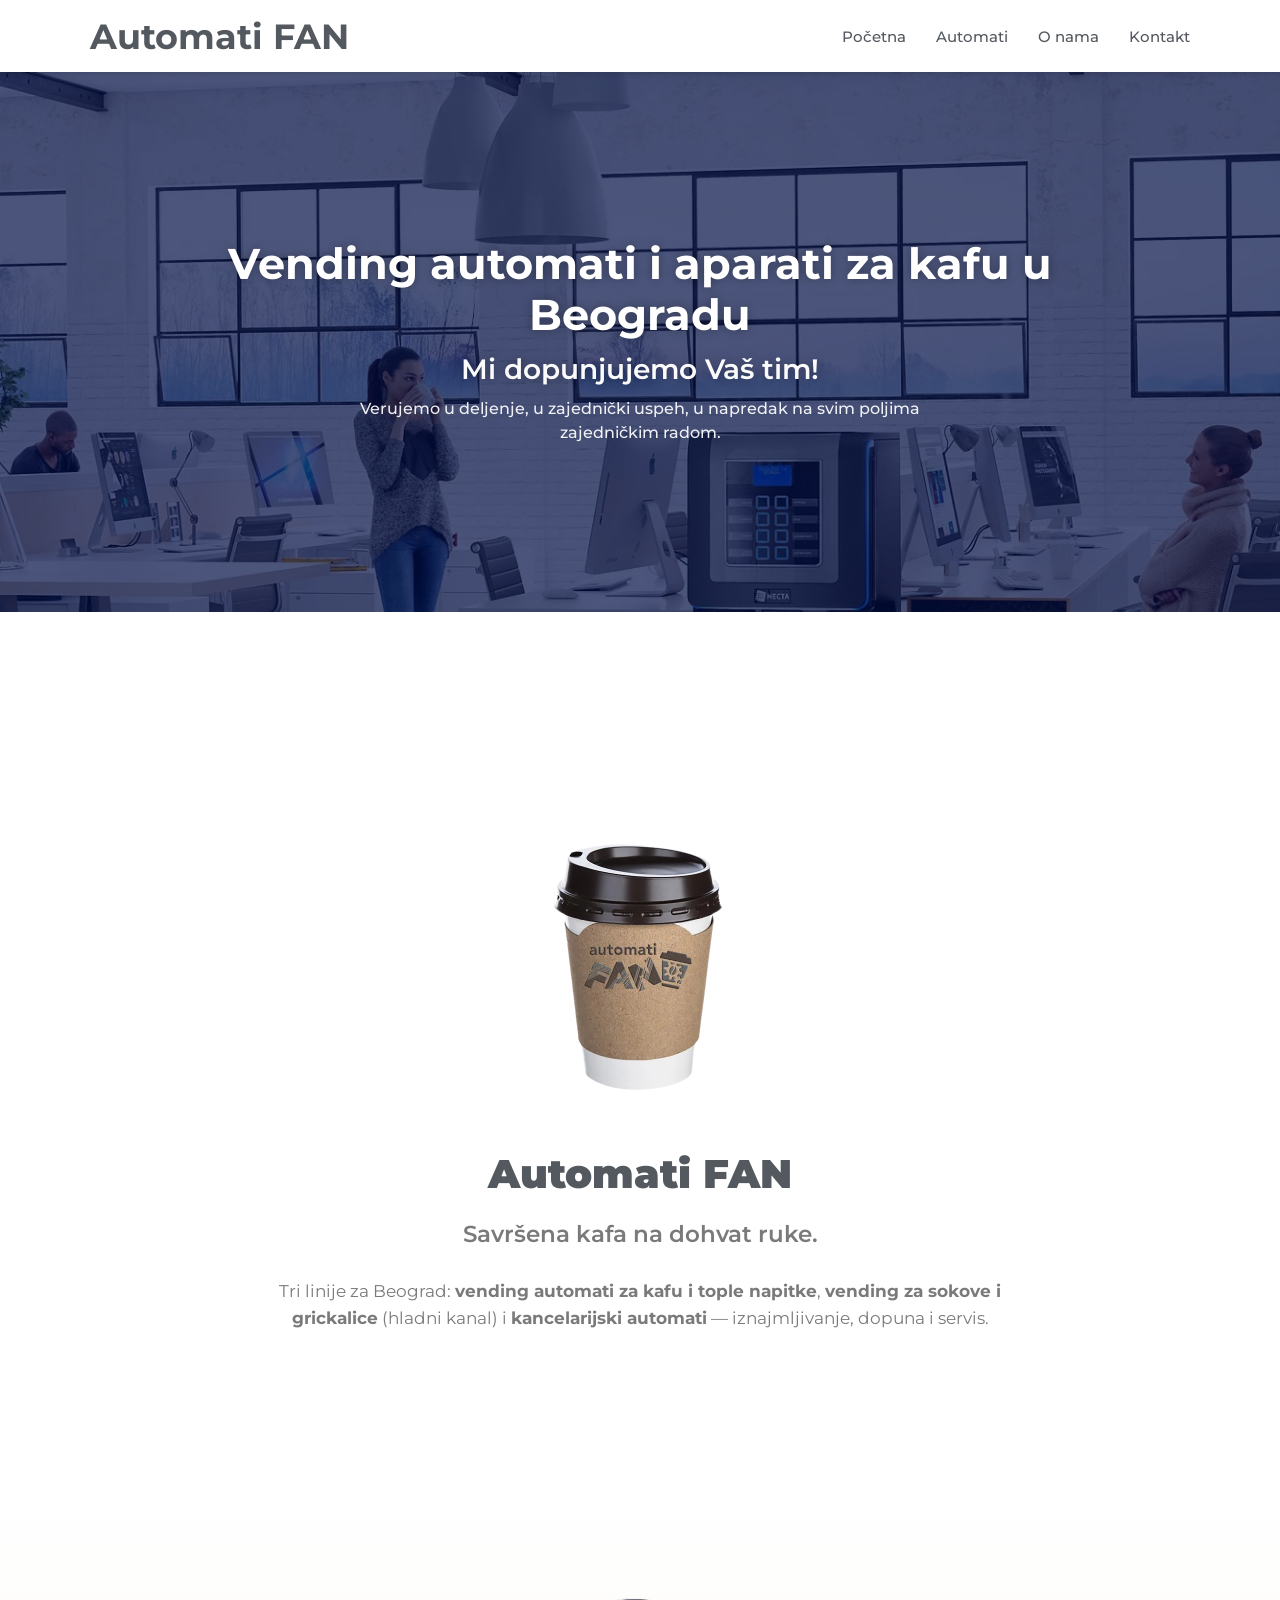
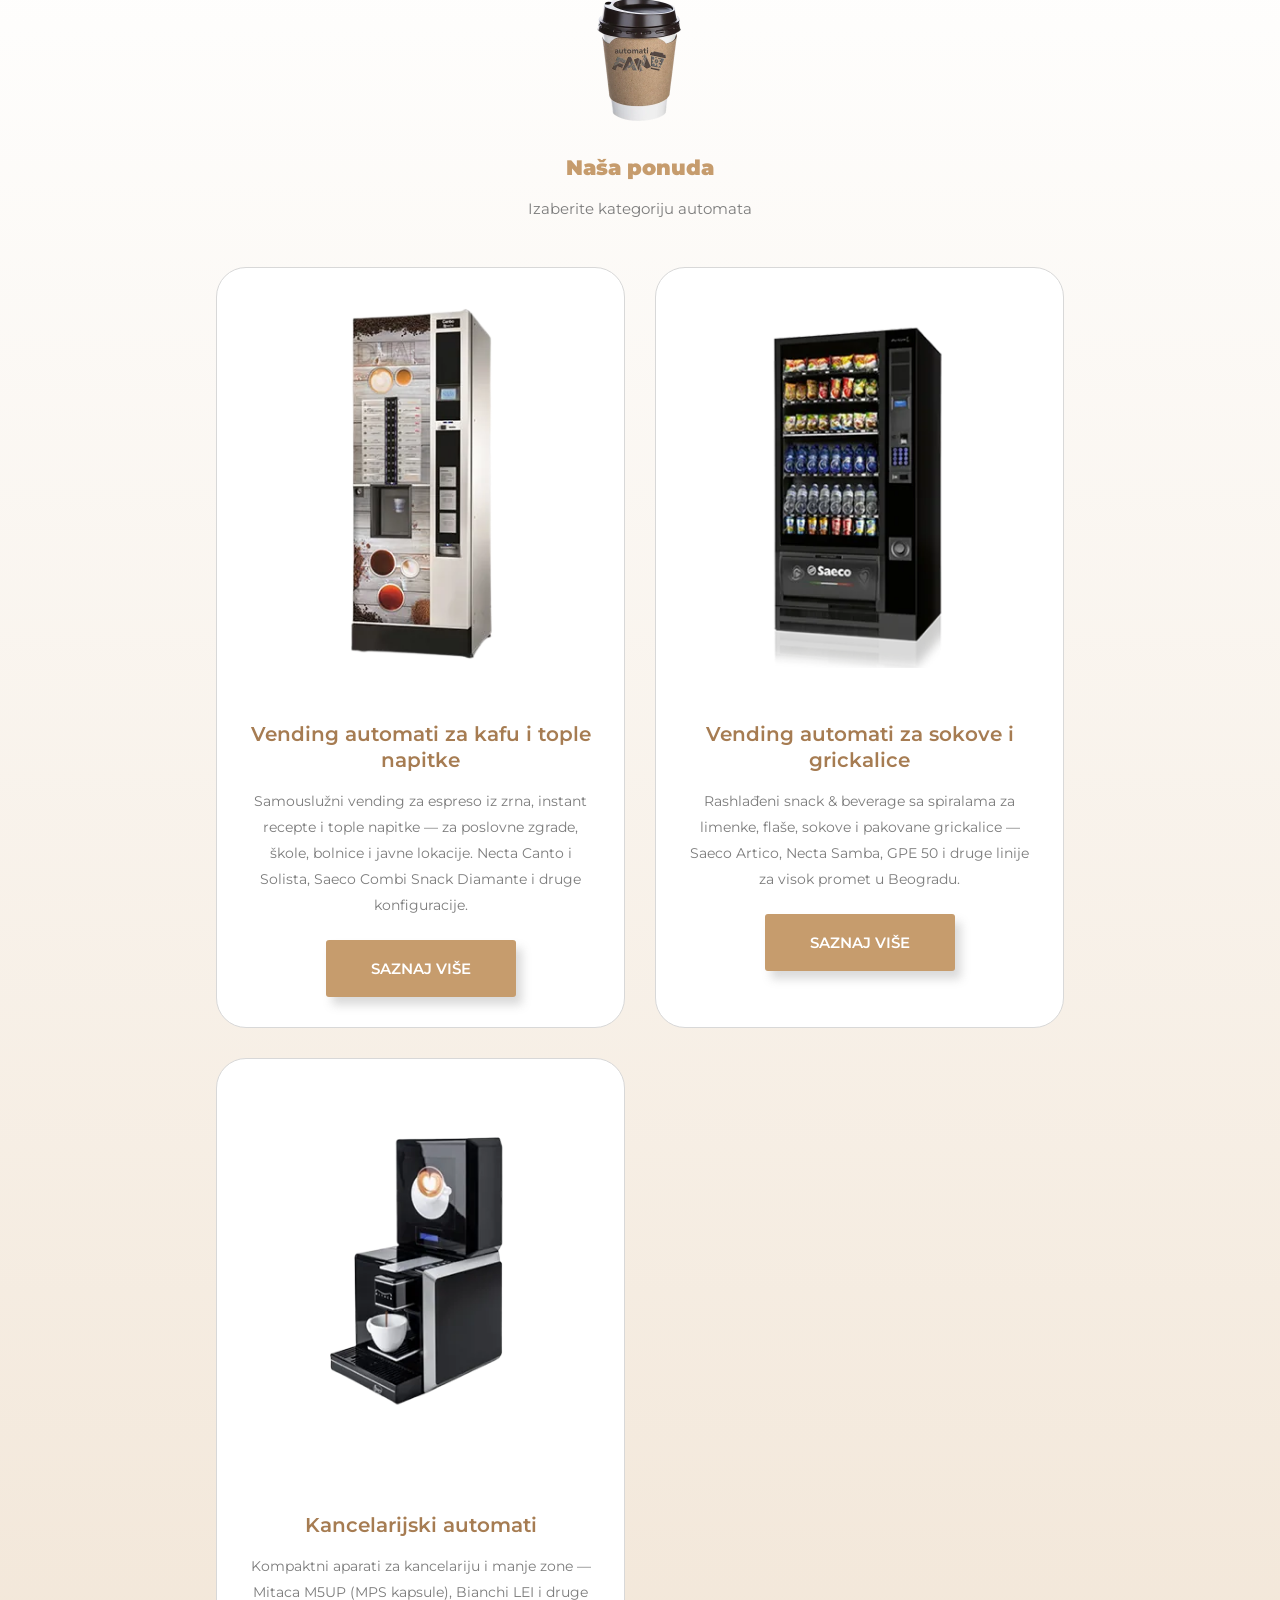
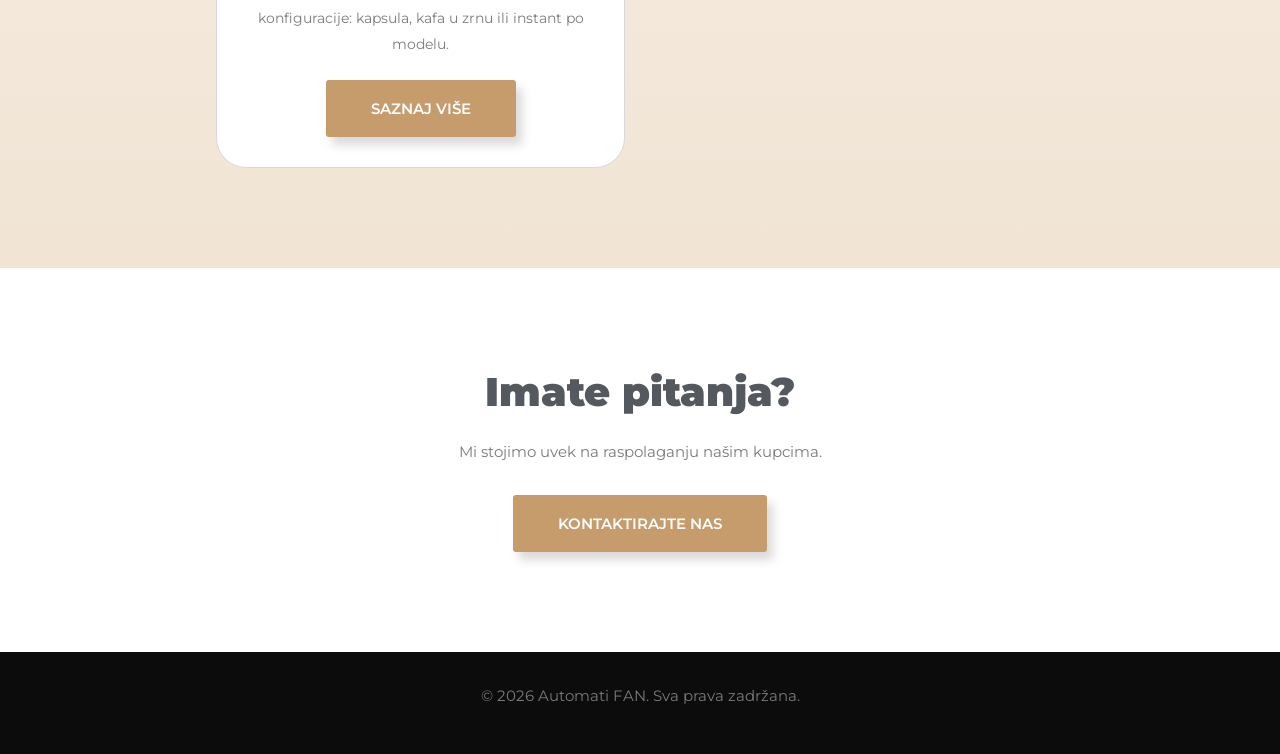
<file: index.html>
<!DOCTYPE html>
<html lang="sr">
<head>
    <meta charset="UTF-8">
    <meta name="viewport" content="width=device-width, initial-scale=1.0">
    <link rel="canonical" href="https://automatifan.rs/">
    
    <!-- Google tag (gtag.js) -->
    <script async src="https://www.googletagmanager.com/gtag/js?id=G-GFNER7R01Q"></script>
    <script>
      window.dataLayer = window.dataLayer || [];
      function gtag(){dataLayer.push(arguments);}
      gtag('js', new Date());
      gtag('config', 'G-GFNER7R01Q');
    </script>
    
    <!-- Primary Meta Tags - Serbian market SEO -->
    <title>Vending automati Beograd | Aparati za kafu, snack i piće – iznajmljivanje | Automati FAN</title>
    <meta name="title" content="Vending automati Beograd – kafa, piće i snack | Automati FAN">
    <meta name="description" content="Vending automati i samouslužni aparati za kafu, toplo, hladno i snack za poslove u Beogradu — škole, bolnice i kancelarije. Servis i iznajmljivanje vending automata. Automati FAN od 2015.">
    <meta name="keywords" content="aparati za kafu, vending automati, vending automati Beograd, vending automati za kafu i tople napitke, vending automati za sokove, grickalice, kancelarijski automati, automati za kafu Beograd, iznajmljivanje automata, servis automata, prodaja, Necta, Saeco, Mitaca">
    <meta name="author" content="Automati FAN">
    <meta name="robots" content="index, follow">
    <meta name="language" content="Serbian">
    <meta name="revisit-after" content="7 days">
    
    <!-- Open Graph / Facebook -->
    <meta property="og:type" content="website">
    <meta property="og:url" content="https://automatifan.rs/">
    <meta property="og:title" content="Vending automati i aparati za kafu u Beogradu | Automati FAN">
    <meta property="og:description" content="Vending automat za posao, javne lokacije i kancelariju u Beogradu: kafa, hladni kanal snack & beverage i servis. Automati FAN.">
    <meta property="og:image" content="https://automatifan.rs/images/automati-fan-kancelarijski-aparati.jpg">
    <meta property="og:locale" content="sr_RS">
    <meta property="og:site_name" content="Automati FAN">
    
    <!-- Twitter -->
    <meta property="twitter:card" content="summary_large_image">
    <meta property="twitter:url" content="https://automatifan.rs/">
    <meta property="twitter:title" content="Vending automati Beograd – Automati FAN">
    <meta property="twitter:description" content="Vending automat za kancelarije i javne lokacije u Beogradu — kafa, hladni kanal i snack. Kontakt Automati FAN.">
    <meta property="twitter:image" content="https://automatifan.rs/images/automati-fan-kancelarijski-aparati.jpg">
    
    <!-- Google Fonts -->
    <link rel="preconnect" href="https://fonts.googleapis.com">
    <link rel="preconnect" href="https://fonts.gstatic.com" crossorigin>
    <link href="https://fonts.googleapis.com/css2?family=Montserrat:wght@400;500;600;700;900&display=swap" rel="stylesheet">
    
    <!-- Stylesheet -->
    <link rel="stylesheet" href="css/style.css">
    <!-- Favicon build: scripts/build-favicons.py (source: images/automatifan-favico-300x300.jpg) -->
    <link rel="icon" href="/favicon.ico" sizes="any">
    <link rel="icon" type="image/png" sizes="48x48" href="/favicon-48x48.png">
    <link rel="apple-touch-icon" sizes="180x180" href="/apple-touch-icon.png">
</head>
<body>
    <!-- Header -->
    <header class="site-header">
        <div class="header-container">
            <div class="site-logo">
                <a href="index.html">
                    <p class="site-title">Automati FAN</p>
                </a>
            </div>
            <nav class="main-navigation">
                <button type="button" class="mobile-menu-toggle" aria-label="Toggle menu">☰</button>
                <ul class="nav-menu">
                    <li><a href="index.html">Početna</a></li>
                    <li><a href="automati.html">Automati</a></li>
                    <li><a href="o-nama.html">O nama</a></li>
                    <li><a href="contact.html">Kontakt</a></li>
                </ul>
            </nav>
        </div>
    </header>

    <!-- Hero Section -->
    <section class="hero-section" style="background-image: image-set(url('images/webp/automati-fan-kancelarijski-aparati.webp') type('image/webp'), url('images/automati-fan-kancelarijski-aparati.jpg') type('image/jpeg'));">
        <div class="hero-overlay" style="background-color: rgba(0, 13, 68, 0.7);"></div>
        <div class="hero-content hero-content--centered">
            <h1 class="hero-title">Vending automati i aparati za kafu u Beogradu</h1>
            <h2 class="hero-subtitle">Mi dopunjujemo Vaš tim!</h2>
            <p class="hero-description">Verujemo u deljenje, u zajednički uspeh, u napredak na svim poljima zajedničkim radom.</p>
        </div>
    </section>

    <!-- Products Intro Section -->
    <section class="content-section">
        <div class="container">
            <div style="text-align: center; padding: 100px 0 50px 0;">
                <picture><source srcset="images/webp/automati-fan-kafa.webp" type="image/webp"><img src="images/automati-fan-kafa.png" alt="Automati FAN" style="max-width: 300px; height: auto; margin-bottom: 2rem;"></picture>
                <h2 class="section-heading" style="text-align: center;">Automati FAN</h2>
                <h3 style="font-size: 1.5rem; color: var(--color-text-secondary); margin-bottom: 2rem; text-align: center;">Savršena kafa na dohvat ruke.</h3>
                <p style="max-width: 800px; margin: 0 auto; text-align: center; font-size: 1.1rem;">Tri linije za Beograd: <strong>vending automati za kafu i tople napitke</strong>, <strong>vending za sokove i grickalice</strong> (hladni kanal) i <strong>kancelarijski automati</strong> — iznajmljivanje, dopuna i servis.</p>
            </div>
        </div>
    </section>

    <!-- Kategorije automata (isti izgled kao na automati.html) -->
    <section class="content-section" style="background: linear-gradient(180deg, #ffffff 0%, rgba(181,113,30,0.19) 100%); padding: 100px 0;">
        <div class="container" style="max-width: 888px;">
            <div style="text-align: center; margin-bottom: 3rem;">
                <picture><source srcset="images/webp/automati-fan-kafa.webp" type="image/webp"><img src="images/automati-fan-kafa.png" alt="Automati FAN" style="width: 20%; max-width: 150px; margin-bottom: 1rem;"></picture>
                <h2 style="color: #c69c6d; font-size: 1.4em; margin-bottom: 1rem;">Naša ponuda</h2>
                <p style="font-family: 'Montserrat', sans-serif; color: #7c7c7c;">Izaberite kategoriju automata</p>
            </div>

            <div style="display: grid; grid-template-columns: repeat(auto-fit, minmax(280px, 1fr)); gap: 2rem; margin-top: 2rem;">
                
                <!-- Tople napitke -->
                <div id="tople-napitke" class="product-feature-card">
                    <div style="text-align: center; margin-bottom: 1.5rem;">
                        <a href="tople-napitke.html"><picture><source srcset="images/webp/automat-za-kafu-canto.webp" type="image/webp"><img src="images/automat-za-kafu-canto.png" alt="Vending automati za kafu i tople napitke" style="max-width: 80%; height: auto;"></picture></a>
                    </div>
                    <h3 style="text-align: center; font-size: 20px; margin-bottom: 1rem;"><a href="tople-napitke.html" style="color: #a67c52; text-decoration: none;">Vending automati za kafu i tople napitke</a></h3>
                    <p style="text-align: center; color: #7c7c7c; font-size: 14px; line-height: 26px; margin-bottom: 1.5rem;">Samouslužni vending za espreso iz zrna, instant recepte i tople napitke — za poslovne zgrade, škole, bolnice i javne lokacije. Necta Canto i Solista, Saeco Combi Snack Diamante i druge konfiguracije.</p>
                    <div style="text-align: center;">
                        <a href="tople-napitke.html" class="btn">Saznaj više</a>
                    </div>
                </div>

                <!-- Hladne napitke -->
                <div id="hladne-napitke" class="product-feature-card">
                    <div style="text-align: center; margin-bottom: 1.5rem;">
                        <a href="hladne-napitke.html"><picture><source srcset="images/webp/automat-za-pice-artico.webp" type="image/webp"><img src="images/automat-za-pice-artico.png" alt="Vending automati za sokove i grickalice" style="max-width: 80%; height: auto;"></picture></a>
                    </div>
                    <h3 style="text-align: center; font-size: 20px; margin-bottom: 1rem;"><a href="hladne-napitke.html" style="color: #a67c52; text-decoration: none;">Vending automati za sokove i grickalice</a></h3>
                    <p style="text-align: center; color: #7c7c7c; font-size: 14px; line-height: 26px; margin-bottom: 1.5rem;">Rashlađeni snack &amp; beverage sa spiralama za limenke, flaše, sokove i pakovane grickalice — Saeco Artico, Necta Samba, GPE 50 i druge linije za visok promet u Beogradu.</p>
                    <div style="text-align: center;">
                        <a href="hladne-napitke.html" class="btn">Saznaj više</a>
                    </div>
                </div>

                <!-- Kancelarije -->
                <div id="kancelarije" class="product-feature-card">
                    <div style="text-align: center; margin-bottom: 1.5rem;">
                        <a href="kancelarije.html"><picture><source srcset="images/webp/kancelarijski-automat-za-kafu-mitaca.webp" type="image/webp"><img src="images/kancelarijski-automat-za-kafu-mitaca.png" alt="Kancelarijski automati" style="max-width: 80%; height: auto;"></picture></a>
                    </div>
                    <h3 style="text-align: center; font-size: 20px; margin-bottom: 1rem;"><a href="kancelarije.html" style="color: #a67c52; text-decoration: none;">Kancelarijski automati</a></h3>
                    <p style="text-align: center; color: #7c7c7c; font-size: 14px; line-height: 26px; margin-bottom: 1.5rem;">Kompaktni aparati za kancelariju i manje zone — Mitaca M5UP (MPS kapsule), Bianchi LEI i druge konfiguracije: kapsula, kafa u zrnu ili instant po modelu.</p>
                    <div style="text-align: center;">
                        <a href="kancelarije.html" class="btn">Saznaj više</a>
                    </div>
                </div>

            </div>
        </div>
    </section>

    <!-- Contact CTA Section -->
    <section class="content-section" style="background-color: #ffffff; padding: 100px 0;">
        <div class="container">
            <div style="max-width: 600px; margin: 0 auto; text-align: center;">
                <h2 class="section-heading">Imate pitanja?</h2>
                <p style="margin-bottom: 2rem;">Mi stojimo uvek na raspolaganju našim kupcima.</p>
                <a href="contact.html" class="btn">Kontaktirajte nas</a>
            </div>
        </div>
    </section>

    <!-- Footer -->
    <footer class="site-footer">
        <div class="footer-content">
            <p>&copy; 2026 Automati FAN. Sva prava zadržana.</p>
        </div>
    </footer>

    <!-- Structured Data (JSON-LD) -->
    <script type="application/ld+json">
    {
      "@context": "https://schema.org",
      "@type": "LocalBusiness",
      "@id": "https://automatifan.rs/#business",
      "name": "Automati FAN",
      "description": "Vending automati za kafu i tople napitke, za sokove i grickalice (hladni kanal) i kancelarijski automati u Beogradu — iznajmljivanje, dopuna i servis.",
      "url": "https://automatifan.rs",
      "logo": "https://automatifan.rs/images/automatifan_logo_trans_white111.svg",
      "image": "https://automatifan.rs/images/automati-fan-kancelarijski-aparati.jpg",
      "telephone": "+381600888048",
      "priceRange": "$$",
      "address": {
        "@type": "PostalAddress",
        "addressLocality": "Beograd",
        "addressCountry": "RS"
      },
      "sameAs": [
        "https://www.facebook.com/automatifan/",
        "https://www.instagram.com/automati_fan/"
      ],
      "areaServed": {
        "@type": "City",
        "name": "Beograd",
        "containedInPlace": {
          "@type": "Country",
          "name": "Srbija"
        }
      },
      "hasOfferCatalog": {
        "@type": "OfferCatalog",
        "name": "Vending Aparati",
        "itemListElement": [
          {
            "@type": "Offer",
            "itemOffered": {
              "@type": "Product",
              "name": "Vending automati za kafu i tople napitke",
              "description": "Samouslužni vending za kafu, espreso iz zrna i tople napitke u Beogradu — Necta, Saeco.",
              "offers": {
                "@type": "Offer",
                "availability": "https://schema.org/InStock"
              }
            }
          },
          {
            "@type": "Offer",
            "itemOffered": {
              "@type": "Product",
              "name": "Vending automati za sokove i grickalice",
              "description": "Rashlađeni vending za sokove, limenke, flaše i grickalice — spiralni kanal, Beograd.",
              "offers": {
                "@type": "Offer",
                "availability": "https://schema.org/InStock"
              }
            }
          },
          {
            "@type": "Offer",
            "itemOffered": {
              "@type": "Product",
              "name": "Kancelarijski automati",
              "description": "Kancelarijski vending aparati za kafu — kapsula, zrno ili instant; Mitaca, Bianchi.",
              "offers": {
                "@type": "Offer",
                "availability": "https://schema.org/InStock"
              }
            }
          }
        ]
      }
    }
    </script>
    <script type="application/ld+json">
    {
      "@context": "https://schema.org",
      "@type": "WebSite",
      "@id": "https://automatifan.rs/#website",
      "name": "Automati FAN",
      "alternateName": ["Automati FAN", "Automati Fan", "Vending automati Beograd", "Automati FAN vending"],
      "url": "https://automatifan.rs/",
      "publisher": { "@id": "https://automatifan.rs/#business" }
    }
    </script>
    
    <!-- JavaScript -->
    <script src="js/main.js"></script>
</body>
</html>
</file>
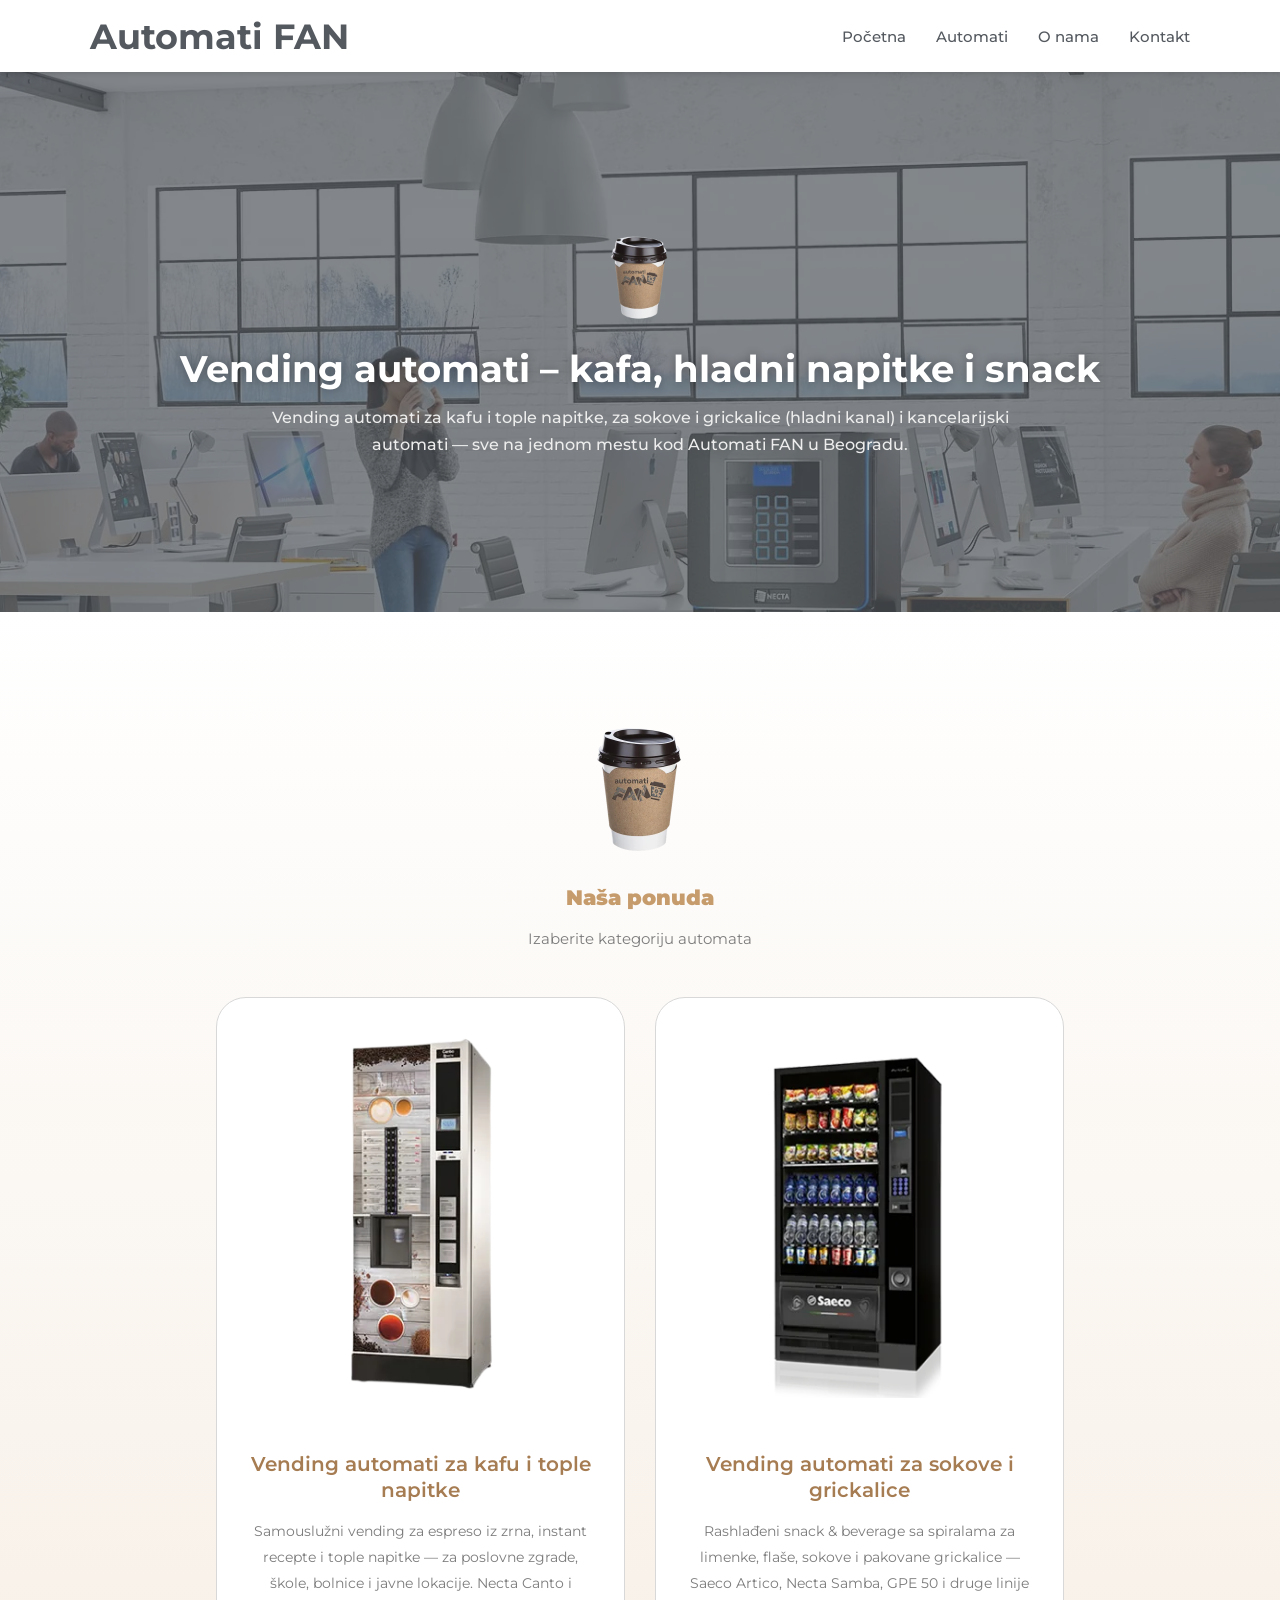
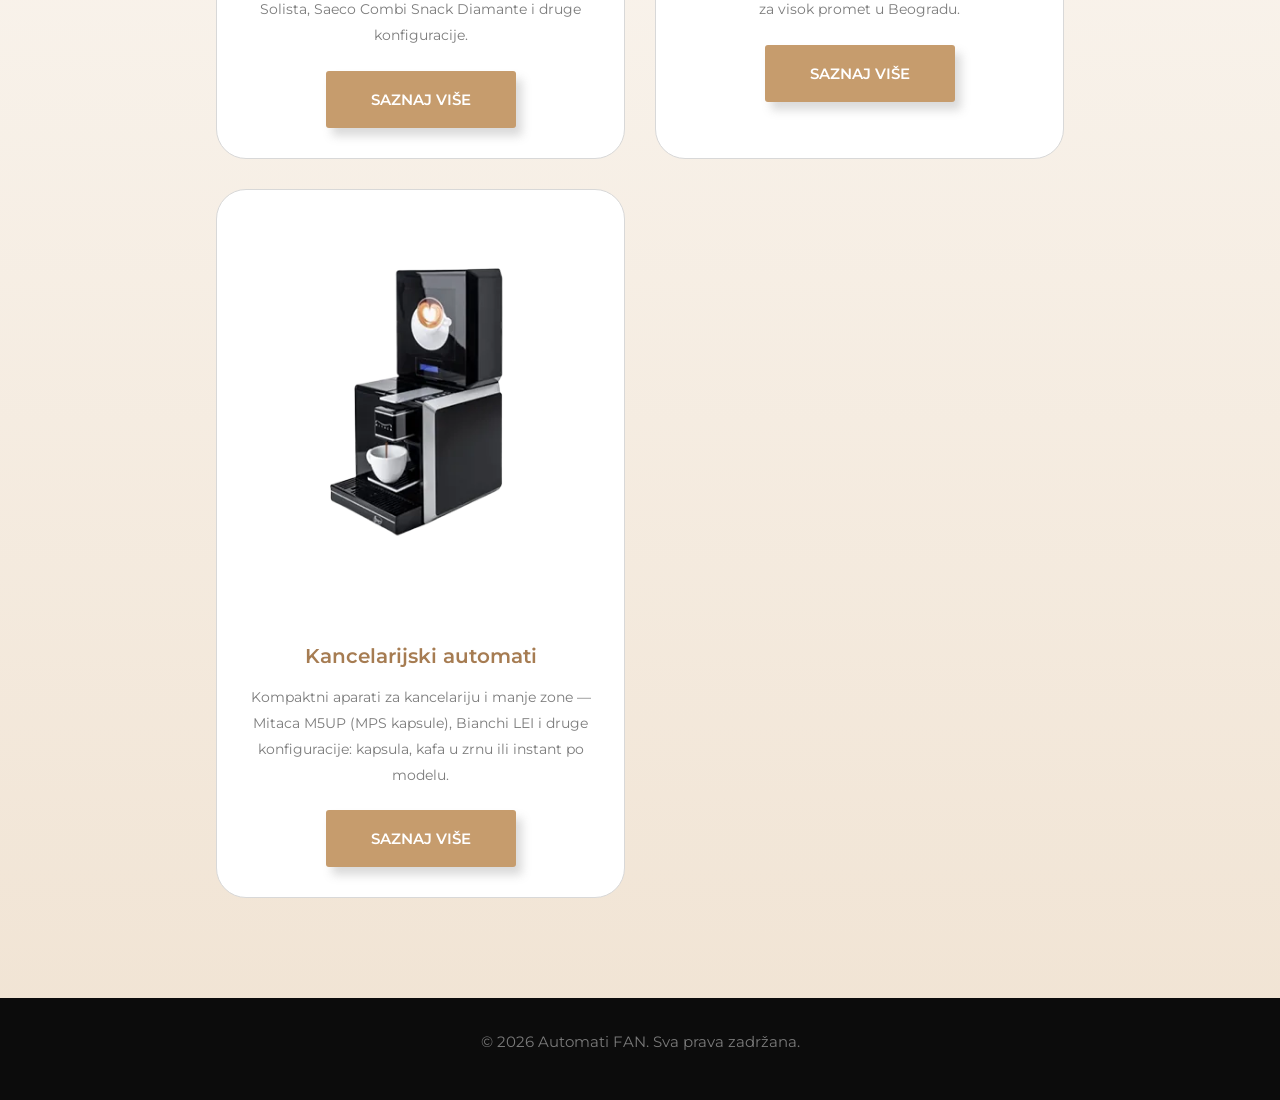
<file: automati.html>
<!DOCTYPE html>
<html lang="sr">
<head>
    <meta charset="UTF-8">
    <meta name="viewport" content="width=device-width, initial-scale=1.0">
    
    <!-- Google tag (gtag.js) -->
    <script async src="https://www.googletagmanager.com/gtag/js?id=G-GFNER7R01Q"></script>
    <script>
      window.dataLayer = window.dataLayer || [];
      function gtag(){dataLayer.push(arguments);}
      gtag('js', new Date());
      gtag('config', 'G-GFNER7R01Q');
    </script>
    
    <!-- Primary Meta Tags - Serbian market SEO -->
    <title>Samouslužni automati za kafu, piće i snack | Vending automati | Automati FAN Beograd</title>
    <meta name="title" content="Samouslužni automati za kafu, piće, snack | Vending automati Beograd">
    <meta name="description" content="Vending automati za kafu i tople napitke, za sokove i grickalice (hladni kanal) i kancelarijski automati u Beogradu. Necta, Saeco, Mitaca. Automati FAN.">
    <meta name="keywords" content="samouslužni automati za kafu, samouslužni automati za piće, samouslužni automati za snack, vending automati, vending automati Beograd, aparati za kafu, automati za kafu, Necta, Saeco, Mitaca">
    <meta name="robots" content="index, follow">
    <link rel="canonical" href="https://automatifan.rs/automati.html">
    
    <!-- Open Graph / Facebook -->
    <meta property="og:type" content="website">
    <meta property="og:url" content="https://automatifan.rs/automati.html">
    <meta property="og:title" content="Vending automati – kafa, tople napitke, snack | Automati FAN Beograd">
    <meta property="og:description" content="Automati za kafu, tople i hladne napitke, snack i kancelarija u Beogradu. Necta, Saeco, Mitaca.">
    <meta property="og:image" content="https://automatifan.rs/images/automati-fan-kancelarijski-aparati.jpg">
    
    <!-- Twitter -->
    <meta property="twitter:card" content="summary_large_image">
    <meta property="twitter:url" content="https://automatifan.rs/automati.html">
    <meta property="twitter:title" content="Vending automati | Automati FAN Beograd">
    <meta property="twitter:description" content="Automati za kafu, tople i hladne napitke, snack i kancelarija — Beograd.">
    <meta property="twitter:image" content="https://automatifan.rs/images/automati-fan-kancelarijski-aparati.jpg">
    
    <!-- Google Fonts -->
    <link rel="preconnect" href="https://fonts.googleapis.com">
    <link rel="preconnect" href="https://fonts.gstatic.com" crossorigin>
    <link href="https://fonts.googleapis.com/css2?family=Montserrat:wght@400;500;600;700;900&display=swap" rel="stylesheet">
    
    <!-- Stylesheet -->
    <link rel="stylesheet" href="css/style.css">
    <!-- Favicon build: scripts/build-favicons.py (source: images/automatifan-favico-300x300.jpg) -->
    <link rel="icon" href="/favicon.ico" sizes="any">
    <link rel="icon" type="image/png" sizes="48x48" href="/favicon-48x48.png">
    <link rel="apple-touch-icon" sizes="180x180" href="/apple-touch-icon.png">
</head>
<body>
    <!-- Header -->
    <header class="site-header">
        <div class="header-container">
            <div class="site-logo">
                <a href="index.html">
                    <p class="site-title">Automati FAN</p>
                </a>
            </div>
            <nav class="main-navigation">
                <button type="button" class="mobile-menu-toggle" aria-label="Toggle menu">☰</button>
                <ul class="nav-menu">
                    <li><a href="index.html">Početna</a></li>
                    <li><a href="automati.html">Automati</a></li>
                    <li><a href="o-nama.html">O nama</a></li>
                    <li><a href="contact.html">Kontakt</a></li>
                </ul>
            </nav>
        </div>
    </header>

    <!-- Hero Section -->
    <section class="hero-section" style="background-image: image-set(url('images/webp/automati-fan-kancelarijski-aparati.webp') type('image/webp'), url('images/automati-fan-kancelarijski-aparati.jpg') type('image/jpeg'));">
        <div class="hero-overlay" style="background-color: rgba(84, 89, 95, 0.72);"></div>
        <div class="hero-content" style="text-align: center;">
            <picture><source srcset="images/webp/automati-fan-kafa.webp" type="image/webp"><img src="images/automati-fan-kafa.png" alt="Automati FAN" style="width: 12%; max-width: 100px; margin-bottom: 1rem;"></picture>
            <h1 style="font-size: 2.9vw; font-weight: 700; color: #ffffff; margin-bottom: 1rem;">Vending automati – kafa, hladni napitke i snack</h1>
            <p style="color: #ededed; font-size: 16px; max-width: 800px; margin: 0 auto;">Vending automati za kafu i tople napitke, za sokove i grickalice (hladni kanal) i kancelarijski automati — sve na jednom mestu kod Automati FAN u Beogradu.</p>
        </div>
    </section>

    <!-- Categories Section -->
    <section class="content-section" style="background: linear-gradient(180deg, #ffffff 0%, rgba(181,113,30,0.19) 100%); padding: 100px 0;">
        <div class="container" style="max-width: 888px;">
            <div style="text-align: center; margin-bottom: 3rem;">
                <picture><source srcset="images/webp/automati-fan-kafa.webp" type="image/webp"><img src="images/automati-fan-kafa.png" alt="Automati FAN" style="width: 20%; max-width: 150px; margin-bottom: 1rem;"></picture>
                <h2 style="color: #c69c6d; font-size: 1.4em; margin-bottom: 1rem;">Naša ponuda</h2>
                <p style="font-family: 'Montserrat', sans-serif; color: #7c7c7c;">Izaberite kategoriju automata</p>
            </div>

            <div style="display: grid; grid-template-columns: repeat(auto-fit, minmax(280px, 1fr)); gap: 2rem; margin-top: 2rem;">
                
                <!-- Tople napitke -->
                <div id="tople-napitke" class="product-feature-card">
                    <div style="text-align: center; margin-bottom: 1.5rem;">
                        <a href="tople-napitke.html"><picture><source srcset="images/webp/automat-za-kafu-canto.webp" type="image/webp"><img src="images/automat-za-kafu-canto.png" alt="Vending automati za kafu i tople napitke" style="max-width: 80%; height: auto;"></picture></a>
                    </div>
                    <h3 style="text-align: center; font-size: 20px; margin-bottom: 1rem;"><a href="tople-napitke.html" style="color: #a67c52; text-decoration: none;">Vending automati za kafu i tople napitke</a></h3>
                    <p style="text-align: center; color: #7c7c7c; font-size: 14px; line-height: 26px; margin-bottom: 1.5rem;">Samouslužni vending za espreso iz zrna, instant recepte i tople napitke — za poslovne zgrade, škole, bolnice i javne lokacije. Necta Canto i Solista, Saeco Combi Snack Diamante i druge konfiguracije.</p>
                    <div style="text-align: center;">
                        <a href="tople-napitke.html" class="btn">Saznaj više</a>
                    </div>
                </div>

                <!-- Hladne napitke -->
                <div id="hladne-napitke" class="product-feature-card">
                    <div style="text-align: center; margin-bottom: 1.5rem;">
                        <a href="hladne-napitke.html"><picture><source srcset="images/webp/automat-za-pice-artico.webp" type="image/webp"><img src="images/automat-za-pice-artico.png" alt="Vending automati za sokove i grickalice" style="max-width: 80%; height: auto;"></picture></a>
                    </div>
                    <h3 style="text-align: center; font-size: 20px; margin-bottom: 1rem;"><a href="hladne-napitke.html" style="color: #a67c52; text-decoration: none;">Vending automati za sokove i grickalice</a></h3>
                    <p style="text-align: center; color: #7c7c7c; font-size: 14px; line-height: 26px; margin-bottom: 1.5rem;">Rashlađeni snack &amp; beverage sa spiralama za limenke, flaše, sokove i pakovane grickalice — Saeco Artico, Necta Samba, GPE 50 i druge linije za visok promet u Beogradu.</p>
                    <div style="text-align: center;">
                        <a href="hladne-napitke.html" class="btn">Saznaj više</a>
                    </div>
                </div>

                <!-- Kancelarije -->
                <div id="kancelarije" class="product-feature-card">
                    <div style="text-align: center; margin-bottom: 1.5rem;">
                        <a href="kancelarije.html"><picture><source srcset="images/webp/kancelarijski-automat-za-kafu-mitaca.webp" type="image/webp"><img src="images/kancelarijski-automat-za-kafu-mitaca.png" alt="Kancelarijski automati" style="max-width: 80%; height: auto;"></picture></a>
                    </div>
                    <h3 style="text-align: center; font-size: 20px; margin-bottom: 1rem;"><a href="kancelarije.html" style="color: #a67c52; text-decoration: none;">Kancelarijski automati</a></h3>
                    <p style="text-align: center; color: #7c7c7c; font-size: 14px; line-height: 26px; margin-bottom: 1.5rem;">Kompaktni aparati za kancelariju i manje zone — Mitaca M5UP (MPS kapsule), Bianchi LEI i druge konfiguracije: kapsula, kafa u zrnu ili instant po modelu.</p>
                    <div style="text-align: center;">
                        <a href="kancelarije.html" class="btn">Saznaj više</a>
                    </div>
                </div>

            </div>
        </div>
    </section>

    <!-- Footer -->
    <footer class="site-footer">
        <div class="footer-content">
            <p>&copy; 2026 Automati FAN. Sva prava zadržana.</p>
        </div>
    </footer>

    <script type="application/ld+json">
    {
      "@context": "https://schema.org",
      "@type": "ItemList",
      "name": "Vending automati – Automati FAN Beograd",
      "description": "Kategorije samouslužnih i vending automata u Beogradu — toplo, hladno i kancelarija.",
      "itemListElement": [
        {"@type": "ListItem", "position": 1, "name": "Vending automati za kafu i tople napitke", "url": "https://automatifan.rs/tople-napitke.html"},
        {"@type": "ListItem", "position": 2, "name": "Vending automati za sokove i grickalice", "url": "https://automatifan.rs/hladne-napitke.html"},
        {"@type": "ListItem", "position": 3, "name": "Kancelarijski automati", "url": "https://automatifan.rs/kancelarije.html"}
      ]
    }
    </script>

    <!-- JavaScript -->
    <script src="js/main.js"></script>
</body>
</html>
</file>
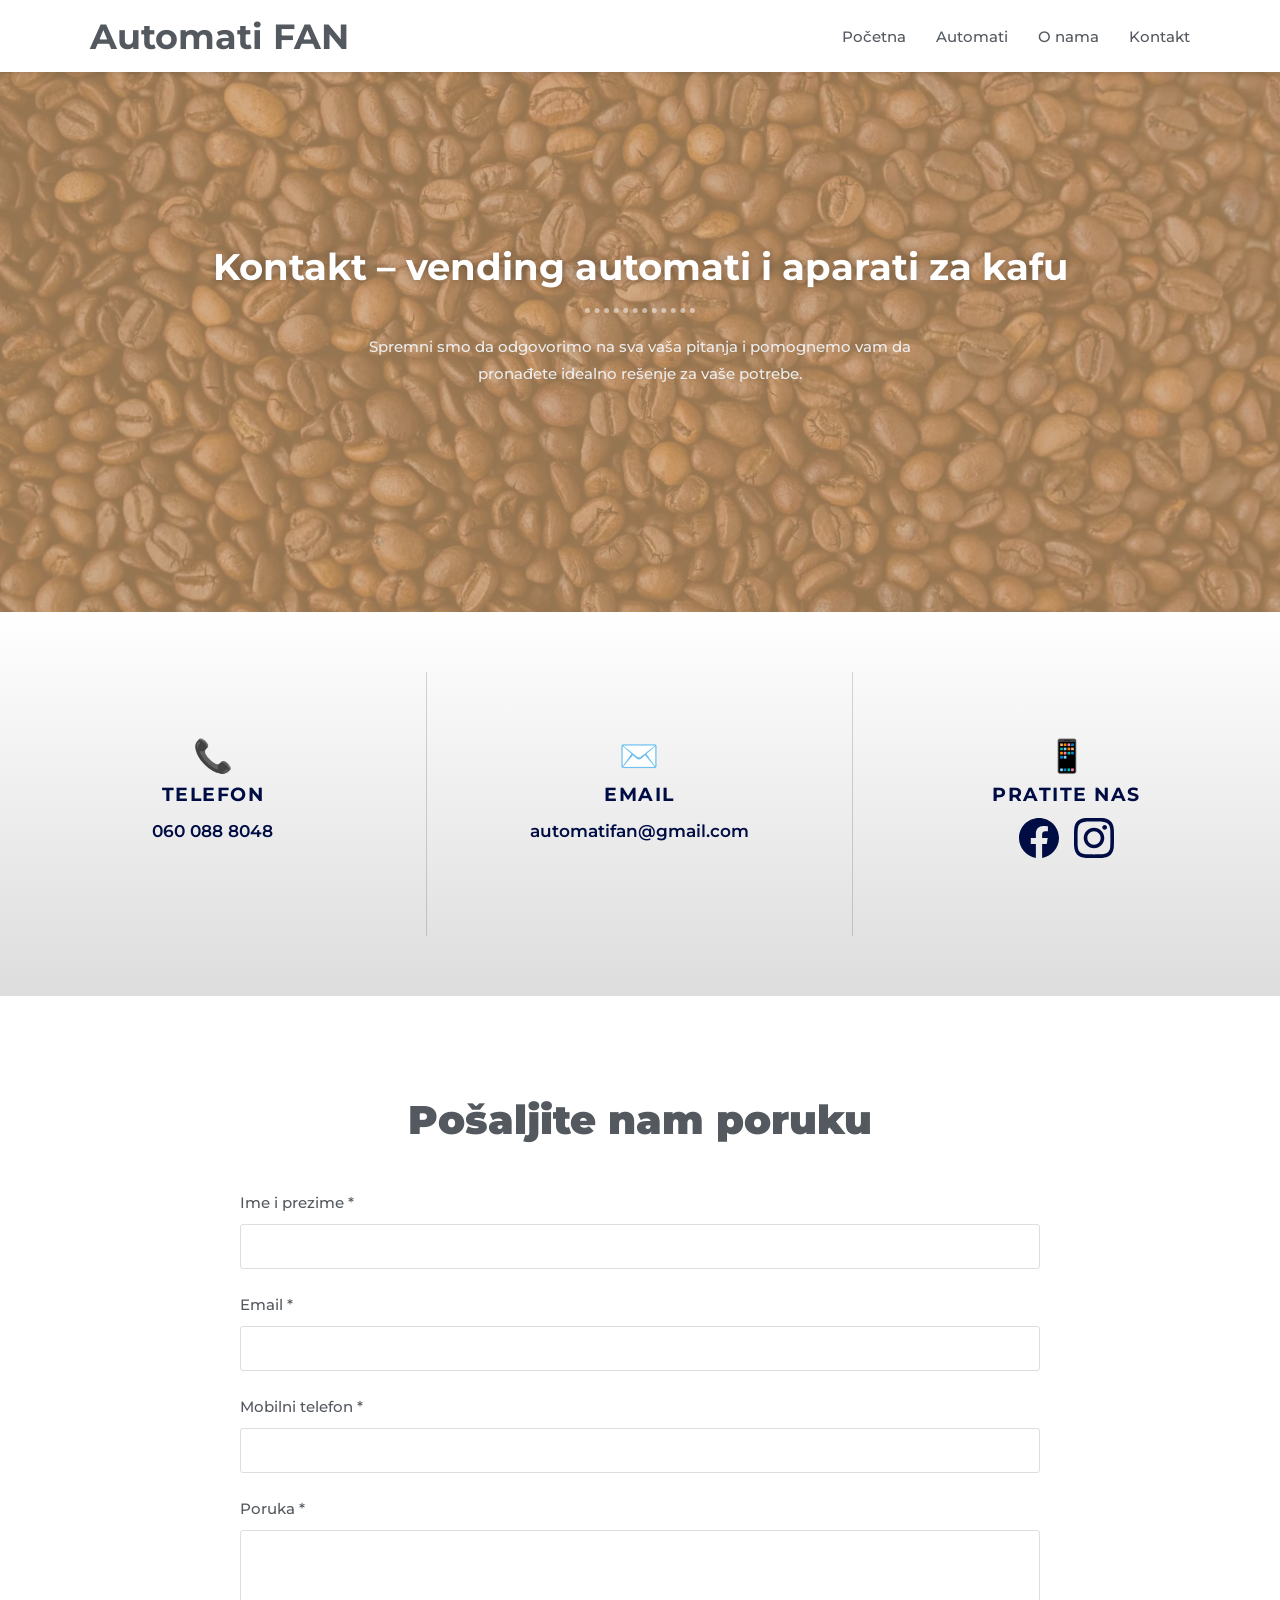
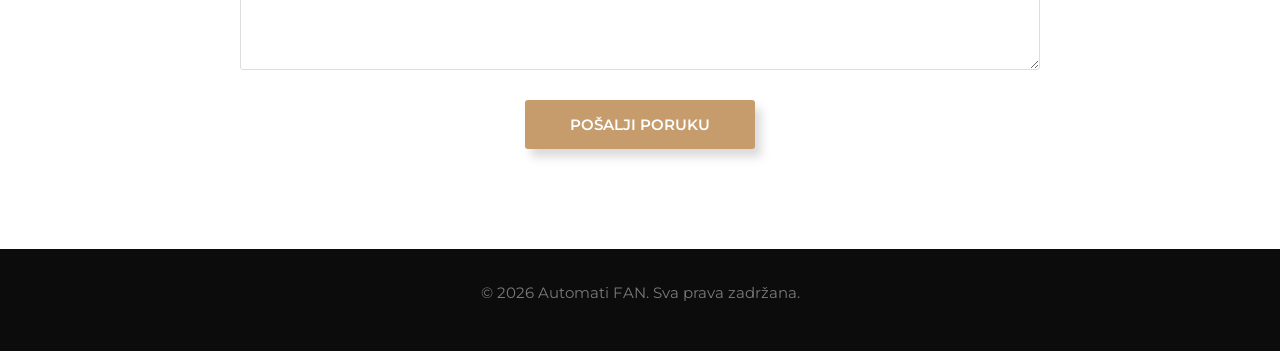
<file: contact.html>
<!DOCTYPE html>
<html lang="sr">
<head>
    <meta charset="UTF-8">
    <meta name="viewport" content="width=device-width, initial-scale=1.0">
    
    <!-- Google tag (gtag.js) -->
    <script async src="https://www.googletagmanager.com/gtag/js?id=G-GFNER7R01Q"></script>
    <script>
      window.dataLayer = window.dataLayer || [];
      function gtag(){dataLayer.push(arguments);}
      gtag('js', new Date());
      gtag('config', 'G-GFNER7R01Q');
    </script>
    
    <!-- Primary Meta Tags - Serbian market SEO -->
    <title>Kontakt | Aparati za kafu, vending automati – Automati FAN Beograd | 060 088 8048</title>
    <meta name="title" content="Kontakt | Samouslužni automati, vending automati Beograd | Automati FAN">
    <meta name="description" content="Kontakt za aparate za kafu, samouslužne automate i vending u Beogradu. Automati FAN. Telefon 060 088 8048. Servis i iznajmljivanje.">
    <meta name="keywords" content="kontakt automati za kafu, vending automati kontakt, samouslužni automati Beograd, telefon 060 088 8048, iznajmljivanje automata, servis vending automata">
    <meta name="robots" content="index, follow">
    <link rel="canonical" href="https://automatifan.rs/contact.html">
    
    <!-- Open Graph / Facebook -->
    <meta property="og:type" content="website">
    <meta property="og:url" content="https://automatifan.rs/contact.html">
    <meta property="og:title" content="Kontakt | Automati FAN Beograd – Vending automati">
    <meta property="og:description" content="Kontakt za automati za kafu i vending u Beogradu. Telefon 060 088 8048.">
    <meta property="og:image" content="https://automatifan.rs/images/automati-fan-kancelarijski-aparati.jpg">
    
    <!-- Twitter -->
    <meta property="twitter:card" content="summary_large_image">
    <meta property="twitter:url" content="https://automatifan.rs/contact.html">
    <meta property="twitter:title" content="Kontakt | Automati FAN Beograd">
    <meta property="twitter:description" content="Kontakt za vending automati u Beogradu. 060 088 8048.">
    <meta property="twitter:image" content="https://automatifan.rs/images/automati-fan-kancelarijski-aparati.jpg">
    
    <!-- Google Fonts -->
    <link rel="preconnect" href="https://fonts.googleapis.com">
    <link rel="preconnect" href="https://fonts.gstatic.com" crossorigin>
    <link href="https://fonts.googleapis.com/css2?family=Montserrat:wght@400;500;600;700;900&display=swap" rel="stylesheet">
    
    <!-- Stylesheet -->
    <link rel="stylesheet" href="css/style.css">
    <!-- Favicon build: scripts/build-favicons.py (source: images/automatifan-favico-300x300.jpg) -->
    <link rel="icon" href="/favicon.ico" sizes="any">
    <link rel="icon" type="image/png" sizes="48x48" href="/favicon-48x48.png">
    <link rel="apple-touch-icon" sizes="180x180" href="/apple-touch-icon.png">
</head>
<body>
    <!-- Header -->
    <header class="site-header">
        <div class="header-container">
            <div class="site-logo">
                <a href="index.html">
                    <p class="site-title">Automati FAN</p>
                </a>
            </div>
            <nav class="main-navigation">
                <button type="button" class="mobile-menu-toggle" aria-label="Toggle menu">☰</button>
                <ul class="nav-menu">
                    <li><a href="index.html">Početna</a></li>
                    <li><a href="automati.html">Automati</a></li>
                    <li><a href="o-nama.html">O nama</a></li>
                    <li><a href="contact.html">Kontakt</a></li>
                </ul>
            </nav>
        </div>
    </header>

    <!-- Hero Section -->
    <section class="hero-section" style="background-image: image-set(url('images/webp/automati-fan-kontakt.webp') type('image/webp'), url('images/automati-fan-kontakt.jpg') type('image/jpeg'));">
        <div class="hero-overlay" style="background-color: rgba(198, 156, 109, 0.75);"></div>
        <div class="hero-content" style="text-align: center;">
            <h1 style="font-size: 2.9vw;">Kontakt – vending automati i aparati za kafu</h1>
            <hr style="width: 10%; margin: 20px auto; border: none; border-top: 5px dotted rgba(255,255,255,0.5);">
            <p style="max-width: 600px; margin: 0 auto 50px;">Spremni smo da odgovorimo na sva vaša pitanja i pomognemo vam da pronađete idealno rešenje za vaše potrebe.</p>
        </div>
    </section>

    <!-- Contact Cards -->
    <section class="contact-cards">
        <div class="contact-card">
            <div class="contact-icon contact-icon-phone" aria-hidden="true">📞</div>
            <h3 class="contact-card-label" style="color: #000d44 !important;">Telefon</h3>
            <p><a href="tel:+381600888048">060 088 8048</a></p>
        </div>
        <div class="contact-card">
            <div class="contact-icon contact-icon-email" aria-hidden="true">✉️</div>
            <h3 class="contact-card-label" style="color: #000d44 !important;">Email</h3>
            <p><a href="mailto:automatifan@gmail.com">automatifan@gmail.com</a></p>
        </div>
        <div class="contact-card">
            <div class="contact-icon contact-icon-social" aria-hidden="true">📱</div>
            <h3 class="contact-card-label" style="color: #000d44 !important;">Pratite nas</h3>
            <p class="contact-social-icons" style="display: flex; justify-content: center; gap: 1rem; margin: 0; flex-wrap: wrap;">
                <a href="https://www.facebook.com/automatifan/" target="_blank" rel="noopener noreferrer" aria-label="Facebook">
                    <img src="images/icon-facebook.svg" alt="" width="40" height="40">
                </a>
                <a href="https://www.instagram.com/automati_fan/" target="_blank" rel="noopener noreferrer" aria-label="Instagram">
                    <img src="images/icon-instagram.svg" alt="" width="40" height="40">
                </a>
            </p>
        </div>
    </section>

    <!-- Contact Form Section -->
    <section class="content-section" style="padding: 100px 0;">
        <div class="container">
            <div style="max-width: 800px; margin: 0 auto; text-align: center;">
                <h2 class="section-heading">Pošaljite nam poruku</h2>
                <form id="contact-form" style="margin-top: 3rem; text-align: left;">
                    <div style="margin-bottom: 1.5rem;">
                        <label for="name" style="display: block; margin-bottom: 0.5rem; color: var(--color-text-primary); font-weight: 500;">Ime i prezime *</label>
                        <input type="text" id="name" name="name" required style="width: 100%; padding: 12px; border: 1px solid #ddd; border-radius: 3px; font-family: var(--font-primary); font-size: var(--font-size-base);">
                    </div>
                    <div style="margin-bottom: 1.5rem;">
                        <label for="email" style="display: block; margin-bottom: 0.5rem; color: var(--color-text-primary); font-weight: 500;">Email *</label>
                        <input type="email" id="email" name="email" required style="width: 100%; padding: 12px; border: 1px solid #ddd; border-radius: 3px; font-family: var(--font-primary); font-size: var(--font-size-base);">
                    </div>
                    <div style="margin-bottom: 1.5rem;">
                        <label for="phone" style="display: block; margin-bottom: 0.5rem; color: var(--color-text-primary); font-weight: 500;">Mobilni telefon *</label>
                        <input type="tel" id="phone" name="phone" required inputmode="numeric" autocomplete="tel" style="width: 100%; padding: 12px; border: 1px solid #ddd; border-radius: 3px; font-family: var(--font-primary); font-size: var(--font-size-base);">
                    </div>
                    <div style="margin-bottom: 1.5rem;">
                        <label for="message" style="display: block; margin-bottom: 0.5rem; color: var(--color-text-primary); font-weight: 500;">Poruka *</label>
                        <textarea id="message" name="message" rows="6" required style="width: 100%; padding: 12px; border: 1px solid #ddd; border-radius: 3px; font-family: var(--font-primary); font-size: var(--font-size-base); resize: vertical;"></textarea>
                    </div>
                    <div style="text-align: center;">
                        <button type="submit" class="btn" id="submit-btn">Pošalji poruku</button>
                        <div id="form-message" style="margin-top: 1rem; display: none; padding: 1rem; border-radius: 3px;"></div>
                    </div>
                </form>
            </div>
        </div>
    </section>

    <!-- Footer -->
    <footer class="site-footer">
        <div class="footer-content">
            <p>&copy; 2026 Automati FAN. Sva prava zadržana.</p>
        </div>
    </footer>

    <!-- JavaScript -->
    <script src="js/main.js"></script>
    <script>
        // Contact Form Handler – sends via Netlify function (API key stays on server)
        document.addEventListener('DOMContentLoaded', function() {
            var CONTACT_LAST_SUBMIT_KEY = 'contactFormLastSubmitTs';
            var RATE_LIMIT_MS = 60 * 1000;

            function countLetters(str) {
                var m = str.match(/\p{L}/gu);
                return m ? m.length : 0;
            }

            function isValidEmail(email) {
                return /^[^\s@]+@[^\s@]+\.[^\s@]+$/.test(email.trim());
            }

            /** Serbian mobile: starts with 06, 9 or 10 digits total (spaces ignored). */
            function isValidMobilePhone(raw) {
                var d = String(raw).replace(/\D/g, '');
                return /^06\d{7}$/.test(d) || /^06\d{8}$/.test(d);
            }

            const form = document.getElementById('contact-form');
            const submitBtn = document.getElementById('submit-btn');
            const messageDiv = document.getElementById('form-message');

            function resetSubmitButton() {
                submitBtn.disabled = false;
                submitBtn.textContent = 'Pošalji poruku';
            }
            
            if (form) {
                form.addEventListener('submit', function(e) {
                    e.preventDefault();
                    
                    messageDiv.style.display = 'none';
                    messageDiv.style.border = '';
                    messageDiv.style.borderLeft = '';
                    messageDiv.style.boxShadow = '';

                    var nameVal = form.name.value.trim();
                    var emailVal = form.email.value.trim();
                    var phoneVal = form.phone && form.phone.value ? form.phone.value.trim() : '';
                    var messageVal = form.message.value.trim();

                    if (countLetters(nameVal) < 3) {
                        messageDiv.style.display = 'block';
                        messageDiv.style.backgroundColor = '#f44336';
                        messageDiv.style.color = '#ffffff';
                        messageDiv.style.border = 'none';
                        messageDiv.textContent = 'Ime i prezime moraju sadržati najmanje tri slova.';
                        return;
                    }
                    if (!isValidEmail(emailVal)) {
                        messageDiv.style.display = 'block';
                        messageDiv.style.backgroundColor = '#f44336';
                        messageDiv.style.color = '#ffffff';
                        messageDiv.style.border = 'none';
                        messageDiv.textContent = 'Unesite ispravnu email adresu (npr. ime@domen.com).';
                        return;
                    }
                    if (!isValidMobilePhone(phoneVal)) {
                        messageDiv.style.display = 'block';
                        messageDiv.style.backgroundColor = '#f44336';
                        messageDiv.style.color = '#ffffff';
                        messageDiv.style.border = 'none';
                        messageDiv.textContent = 'Mobilni telefon mora počinjati sa 06 i imati 9 ili 10 cifara (npr. 0601234567).';
                        return;
                    }

                    var lastTs = parseInt(localStorage.getItem(CONTACT_LAST_SUBMIT_KEY), 10);
                    if (lastTs && !isNaN(lastTs) && (Date.now() - lastTs < RATE_LIMIT_MS)) {
                        messageDiv.style.display = 'block';
                        messageDiv.style.backgroundColor = 'rgba(198, 156, 109, 0.14)';
                        messageDiv.style.color = 'var(--color-text-primary)';
                        messageDiv.style.border = '1px solid rgba(198, 156, 109, 0.45)';
                        messageDiv.style.borderLeft = '4px solid var(--color-primary)';
                        messageDiv.style.boxShadow = '0 1px 2px rgba(0, 0, 0, 0.04)';
                        messageDiv.textContent = 'Već ste poslali upit. Odgovorićemo vam u najkraćem roku. Ako želite da nas kontaktirate ponovo, slobodno nas pozovite telefonom.';
                        return;
                    }
                    
                    submitBtn.disabled = true;
                    submitBtn.textContent = 'Šalje se...';
                    
                    const payload = {
                        name: nameVal,
                        email: emailVal,
                        phone: phoneVal,
                        message: messageVal
                    };
                    
                    fetch('/.netlify/functions/send-contact-email', {
                        method: 'POST',
                        headers: { 'Content-Type': 'application/json' },
                        body: JSON.stringify(payload)
                    })
                    .then(function(res) {
                        return res.text().then(function(text) {
                            var data = {};
                            try { data = JSON.parse(text); } catch (e) {}
                            return { ok: res.ok, data: data };
                        });
                    })
                    .then(function(result) {
                        messageDiv.style.display = 'block';
                        if (result.ok && result.data.success) {
                            try {
                                localStorage.setItem(CONTACT_LAST_SUBMIT_KEY, String(Date.now()));
                            } catch (ignore) {}
                            messageDiv.style.backgroundColor = '#4caf50';
                            messageDiv.style.color = '#ffffff';
                            messageDiv.style.border = 'none';
                            messageDiv.textContent = 'Poruka je uspešno poslata! Hvala vam, odgovorićemo uskoro.';
                            form.reset();
                            setTimeout(function() { messageDiv.style.display = 'none'; }, 5000);
                        } else {
                            messageDiv.style.backgroundColor = '#f44336';
                            messageDiv.style.color = '#ffffff';
                            messageDiv.style.border = 'none';
                            messageDiv.textContent = 'Greška pri slanju poruke. Molimo pokušajte ponovo ili nas kontaktirajte direktno.';
                        }
                        resetSubmitButton();
                    })
                    .catch(function(err) {
                        messageDiv.style.display = 'block';
                        messageDiv.style.backgroundColor = '#f44336';
                        messageDiv.style.color = '#ffffff';
                        messageDiv.style.border = 'none';
                        messageDiv.textContent = 'Greška pri slanju poruke. Molimo pokušajte ponovo ili nas kontaktirajte direktno.';
                        resetSubmitButton();
                        console.error('Contact form error:', err);
                    });
                });
            }
        });
    </script>
</body>
</html>
</file>
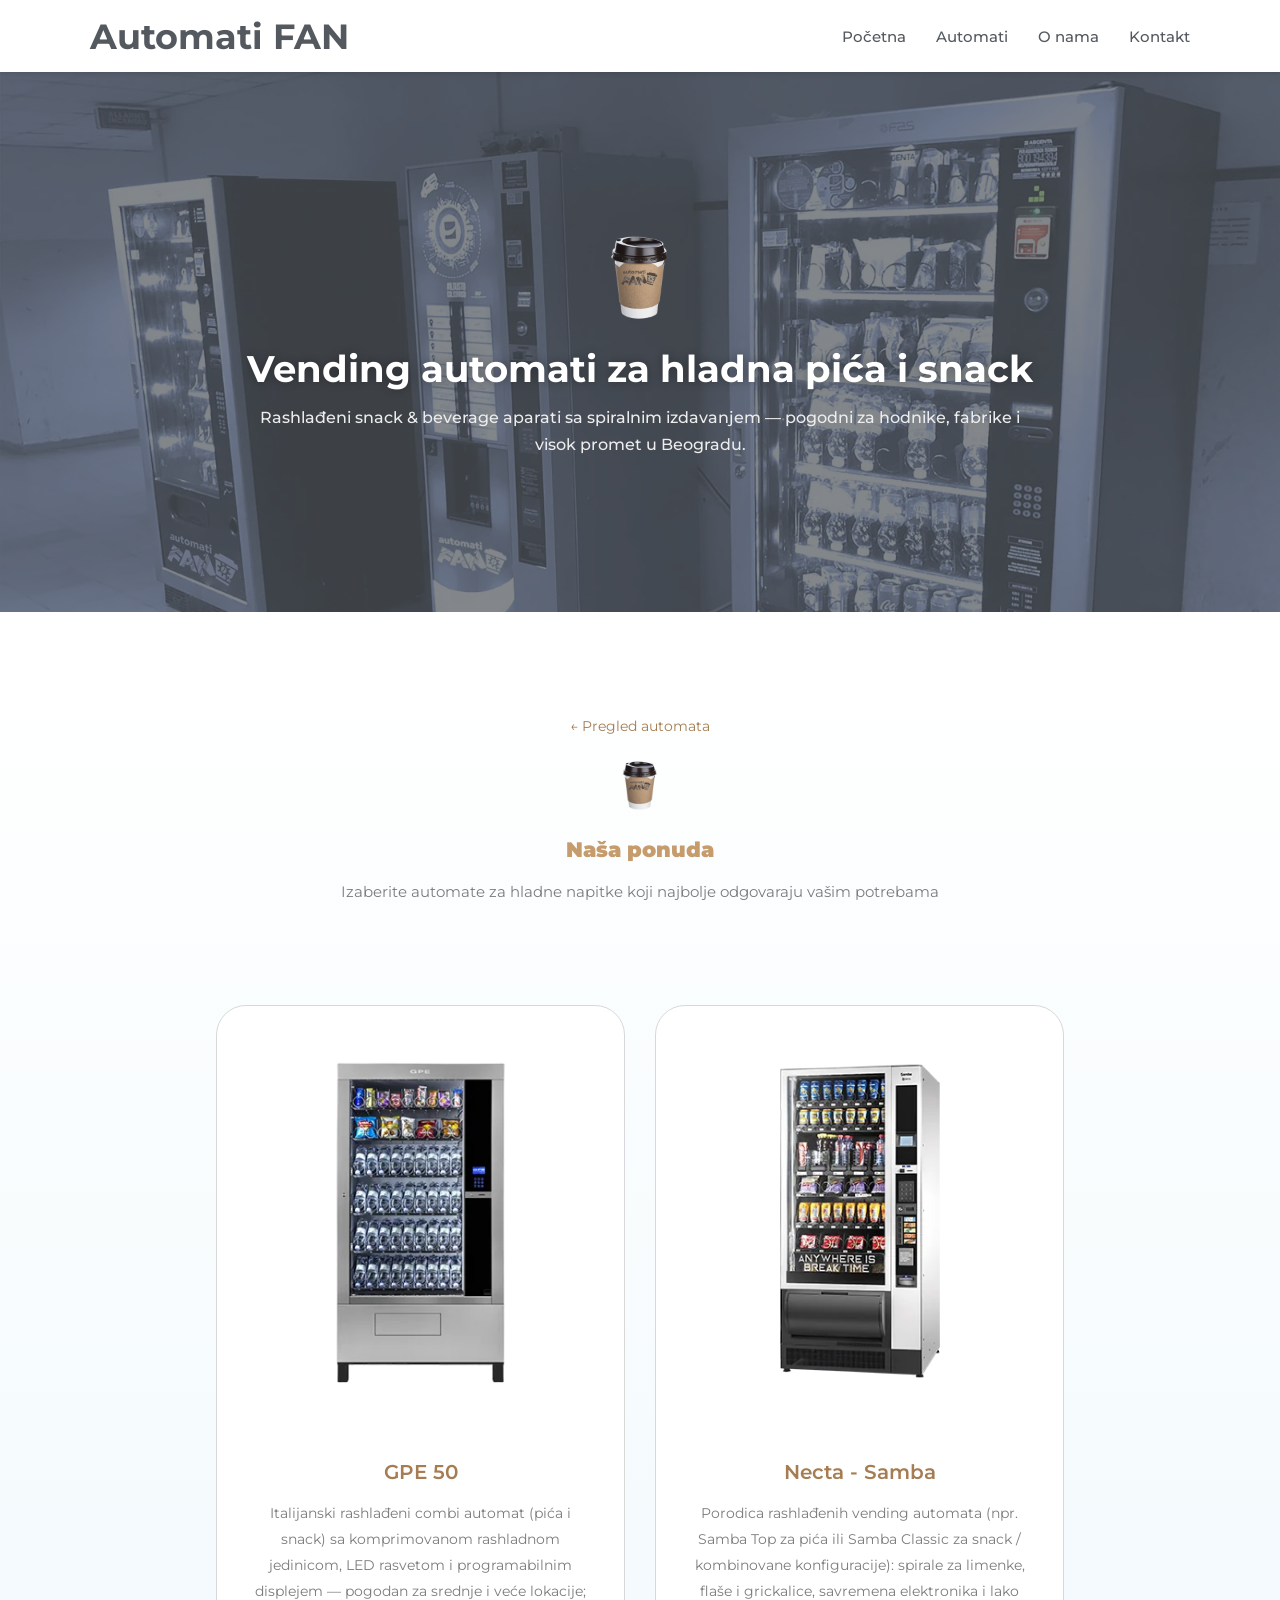
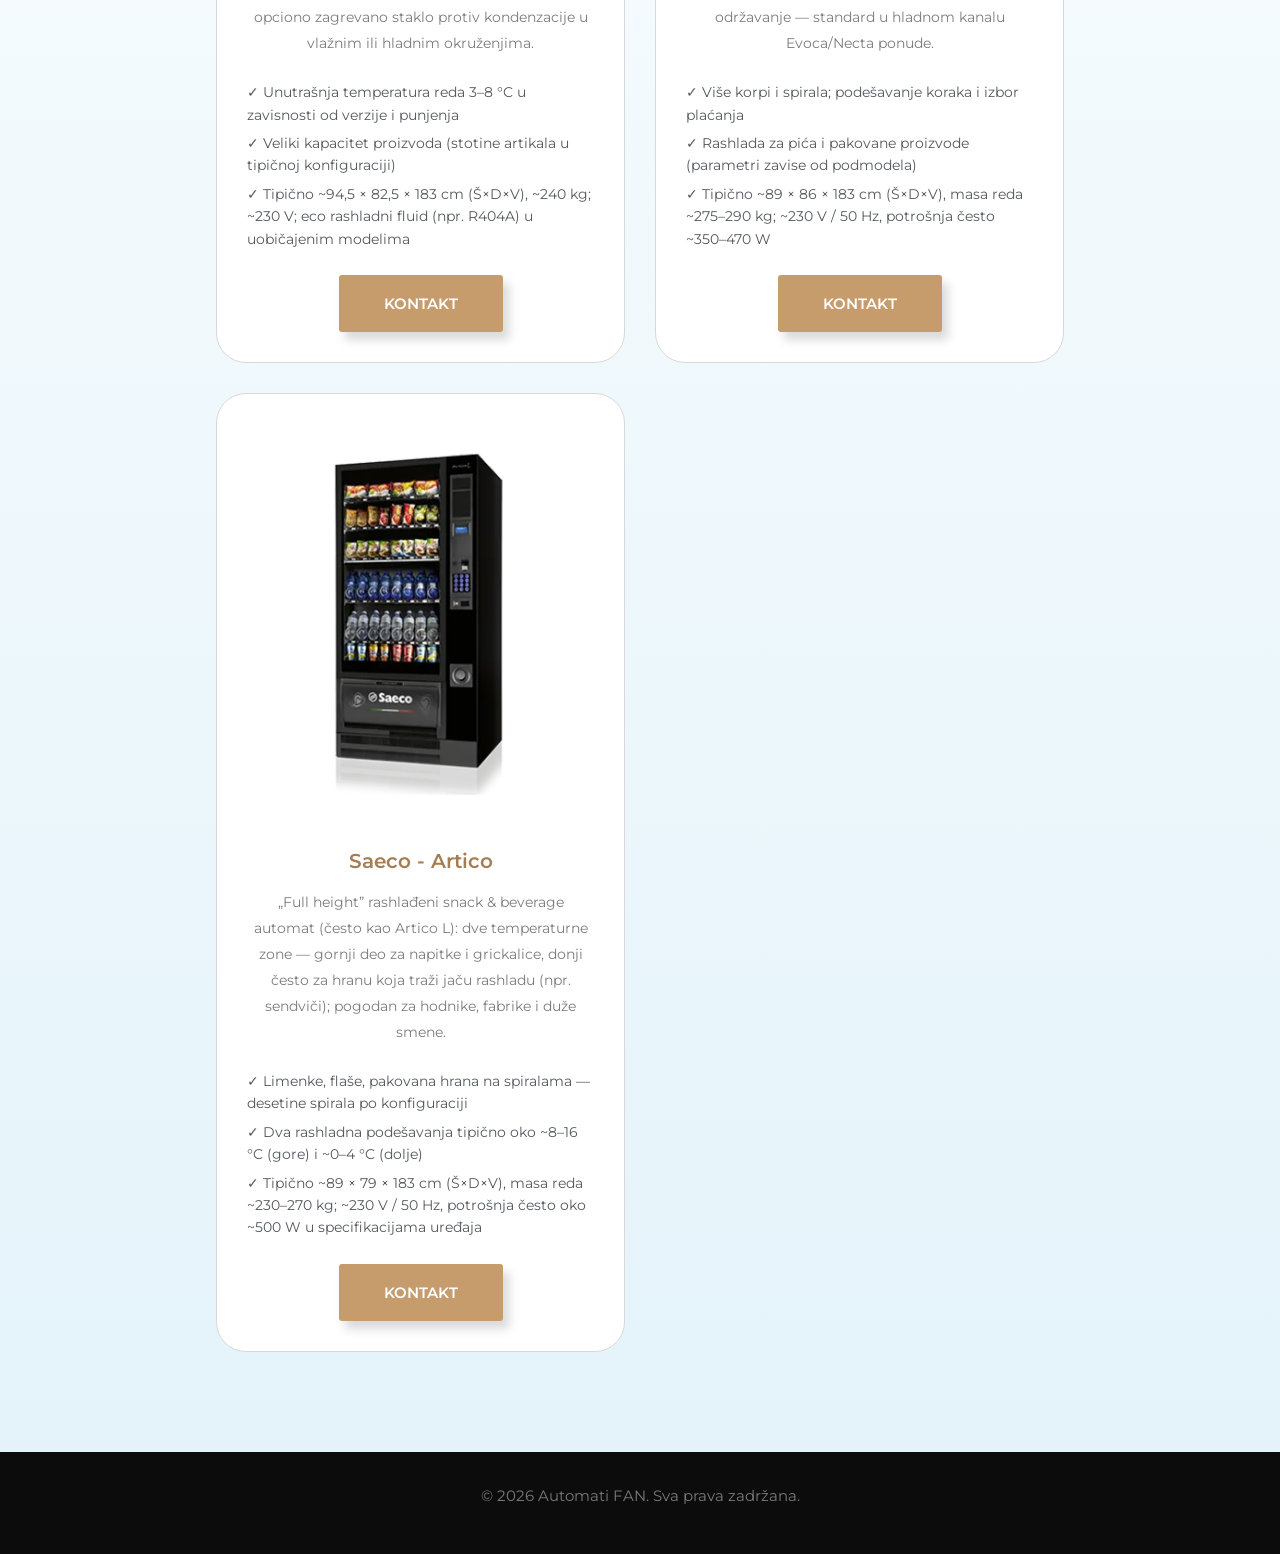
<file: hladne-napitke.html>
<!DOCTYPE html>
<html lang="sr">
<head>
    <meta charset="UTF-8">
    <meta name="viewport" content="width=device-width, initial-scale=1.0">
    
    <!-- Google tag (gtag.js) -->
    <script async src="https://www.googletagmanager.com/gtag/js?id=G-GFNER7R01Q"></script>
    <script>
      window.dataLayer = window.dataLayer || [];
      function gtag(){dataLayer.push(arguments);}
      gtag('js', new Date());
      gtag('config', 'G-GFNER7R01Q');
    </script>
    
    <!-- Primary Meta Tags -->
    <title>Vending automati za hladna pića i snack Beograd | Saeco Artico, Necta Samba | Automati FAN</title>
    <meta name="title" content="Vending automati – hladni kanal, piće i hranu | Automati FAN Beograd">
    <meta name="description" content="Rashlađeni vending u Beogradu za limenke, flaše, sokove i pakovanu hranu. Saeco Artico (dve temperature), Necta Samba, GPE 50. Dopuna, servis, iznajmljivanje.">
    <meta name="keywords" content="samouslužni automati za piće, samouslužni automati za snack, vending automati, vending automati Beograd, automati za hladne napitke, automati za sokove, automati za hranu, Saeco Artico, Necta Samba, GPE 50">
    <meta name="robots" content="index, follow">
    <link rel="canonical" href="https://automatifan.rs/hladne-napitke.html">
    
    <!-- Open Graph / Facebook -->
    <meta property="og:type" content="website">
    <meta property="og:url" content="https://automatifan.rs/hladne-napitke.html">
    <meta property="og:title" content="Automati za hladne napitke i snack | Automati FAN Beograd">
    <meta property="og:description" content="Vending automati za hladne napitke, sokove i grickalice u Beogradu – Saeco Artico, Necta Samba, GPE 50.">
    <meta property="og:image" content="https://automatifan.rs/images/automat-za-pice-artico.png">
    
    <!-- Twitter -->
    <meta property="twitter:card" content="summary_large_image">
    <meta property="twitter:url" content="https://automatifan.rs/hladne-napitke.html">
    <meta property="twitter:title" content="Automati za hladne napitke i snack | Automati FAN Beograd">
    <meta property="twitter:description" content="Vending automati za hladne napitke, sokove i grickalice u Beogradu. Saeco Artico, Necta Samba.">
    <meta property="twitter:image" content="https://automatifan.rs/images/automat-za-pice-artico.png">
    
    <!-- Google Fonts -->
    <link rel="preconnect" href="https://fonts.googleapis.com">
    <link rel="preconnect" href="https://fonts.gstatic.com" crossorigin>
    <link href="https://fonts.googleapis.com/css2?family=Montserrat:wght@400;500;600;700;900&display=swap" rel="stylesheet">
    
    <!-- Stylesheet -->
    <link rel="stylesheet" href="css/style.css">
    <!-- Favicon build: scripts/build-favicons.py (source: images/automatifan-favico-300x300.jpg) -->
    <link rel="icon" href="/favicon.ico" sizes="any">
    <link rel="icon" type="image/png" sizes="48x48" href="/favicon-48x48.png">
    <link rel="apple-touch-icon" sizes="180x180" href="/apple-touch-icon.png">
</head>
<body>
    <!-- Header -->
    <header class="site-header">
        <div class="header-container">
            <div class="site-logo">
                <a href="index.html">
                    <p class="site-title">Automati FAN</p>
                </a>
            </div>
            <nav class="main-navigation">
                <button type="button" class="mobile-menu-toggle" aria-label="Toggle menu">☰</button>
                <ul class="nav-menu">
                    <li><a href="index.html">Početna</a></li>
                    <li><a href="automati.html">Automati</a></li>
                    <li><a href="o-nama.html">O nama</a></li>
                    <li><a href="contact.html">Kontakt</a></li>
                </ul>
            </nav>
        </div>
    </header>

    <!-- Hero Section -->
    <section class="hero-section" style="background-image: image-set(url('images/webp/aparati-za-kafu-automatifan.webp') type('image/webp'), url('images/aparati-za-kafu-automatifan.jpg') type('image/jpeg'));">
        <div class="hero-overlay" style="background-color: rgba(84, 89, 95, 0.72);"></div>
        <div class="hero-content" style="text-align: center;">
            <picture><source srcset="images/webp/automati-fan-kafa.webp" type="image/webp"><img src="images/automati-fan-kafa.png" alt="Automati FAN" style="width: 12%; max-width: 100px; margin-bottom: 1rem;"></picture>
            <h1 style="font-size: 2.9vw; font-weight: 700; color: #ffffff; margin-bottom: 1rem;">Vending automati za hladna pića i snack</h1>
            <p style="color: #ededed; font-size: 16px; max-width: 800px; margin: 0 auto;">Rashlađeni snack & beverage aparati sa spiralnim izdavanjem — pogodni za hodnike, fabrike i visok promet u Beogradu.</p>
        </div>
    </section>

    <!-- Products Section -->
    <section class="content-section" style="background: linear-gradient(180deg, #ffffff 0%, rgba(110,193,228,0.19) 100%); padding: 100px 0;">
        <div class="container" style="max-width: 888px;">
            <div style="text-align: center; margin-bottom: 3rem;">
                <p style="margin-bottom: 1rem;"><a href="automati.html#hladne-napitke" style="color: #a67c52; text-decoration: none; font-size: 14px;">← Pregled automata</a></p>
                <picture><source srcset="images/webp/automati-fan-kafa.webp" type="image/webp"><img src="images/automati-fan-kafa.png" alt="Automati FAN" style="width: 7%; max-width: 80px; margin-bottom: 1rem;"></picture>
                <h2 style="color: #c69c6d; font-size: 1.4em; margin-bottom: 1rem;">Naša ponuda</h2>
                <p style="font-family: 'Montserrat', sans-serif; color: #7c7c7c;">Izaberite automate za hladne napitke koji najbolje odgovaraju vašim potrebama</p>
            </div>

            <div style="display: grid; grid-template-columns: repeat(auto-fit, minmax(280px, 1fr)); gap: 2rem; margin-top: 100px;">
                
                <!-- GPE 50 -->
                <div class="product-feature-card">
                    <div style="text-align: center; margin-bottom: 1.5rem;">
                        <picture><source srcset="images/webp/automat-za-sokove.webp" type="image/webp"><img src="images/automat-za-sokove.png" alt="GPE 50" style="max-width: 80%; height: auto;"></picture>
                    </div>
                    <h3 style="text-align: center; color: #a67c52; font-size: 20px; margin-bottom: 1rem;">GPE 50</h3>
                    <p style="text-align: center; color: #7c7c7c; font-size: 14px; line-height: 26px; margin-bottom: 1.5rem;"> Italijanski rashlađeni combi automat (pića i snack) sa komprimovanom rashladnom jedinicom, LED rasvetom i programabilnim displejem — pogodan za srednje i veće lokacije; opciono zagrevano staklo protiv kondenzacije u vlažnim ili hladnim okruženjima.</p>
                    <ul style="list-style: none; padding: 0; margin-bottom: 1.5rem; color: #7c7c7c; font-size: 14px;">
                        <li style="padding: 3px 0;">✓ Unutrašnja temperatura reda 3–8 °C u zavisnosti od verzije i punjenja</li>
                        <li style="padding: 3px 0;">✓ Veliki kapacitet proizvoda (stotine artikala u tipičnoj konfiguraciji)</li>
                        <li style="padding: 3px 0;">✓ Tipično ~94,5 × 82,5 × 183 cm (Š×D×V), ~240 kg; ~230 V; eco rashladni fluid (npr. R404A) u uobičajenim modelima</li>
                    </ul>
                    <div style="text-align: center;">
                        <a href="contact.html" class="btn">Kontakt</a>
                    </div>
                </div>

                <!-- Necta Samba -->
                <div class="product-feature-card">
                    <div style="text-align: center; margin-bottom: 1.5rem;">
                        <picture><source srcset="images/webp/aparat-za-sokove-samba.webp" type="image/webp"><img src="images/aparat-za-sokove-samba.png" alt="Necta Samba" style="max-width: 80%; height: auto;"></picture>
                    </div>
                    <h3 style="text-align: center; color: #a67c52; font-size: 20px; margin-bottom: 1rem;">Necta - Samba</h3>
                    <p style="text-align: center; color: #7c7c7c; font-size: 14px; line-height: 26px; margin-bottom: 1.5rem;">Porodica rashlađenih vending automata (npr. Samba Top za pića ili Samba Classic za snack / kombinovane konfiguracije): spirale za limenke, flaše i grickalice, savremena elektronika i lako održavanje — standard u hladnom kanalu Evoca/Necta ponude.</p>
                    <ul style="list-style: none; padding: 0; margin-bottom: 1.5rem; color: #7c7c7c; font-size: 14px;">
                        <li style="padding: 3px 0;">✓ Više korpi i spirala; podešavanje koraka i izbor plaćanja</li>
                        <li style="padding: 3px 0;">✓ Rashlada za pića i pakovane proizvode (parametri zavise od podmodela)</li>
                        <li style="padding: 3px 0;">✓ Tipično ~89 × 86 × 183 cm (Š×D×V), masa reda ~275–290 kg; ~230 V / 50 Hz, potrošnja često ~350–470 W</li>
                    </ul>
                    <div style="text-align: center;">
                        <a href="contact.html" class="btn">Kontakt</a>
                    </div>
                </div>

                <!-- Saeco Artico -->
                <div class="product-feature-card">
                    <div style="text-align: center; margin-bottom: 1.5rem;">
                        <picture><source srcset="images/webp/automat-za-pice-artico.webp" type="image/webp"><img src="images/automat-za-pice-artico.png" alt="Saeco Artico" style="max-width: 80%; height: auto;"></picture>
                    </div>
                    <h3 style="text-align: center; color: #a67c52; font-size: 20px; margin-bottom: 1rem;">Saeco - Artico</h3>
                    <p style="text-align: center; color: #7c7c7c; font-size: 14px; line-height: 26px; margin-bottom: 1.5rem;">„Full height” rashlađeni snack & beverage automat (često kao Artico L): dve temperaturne zone — gornji deo za napitke i grickalice, donji često za hranu koja traži jaču rashladu (npr. sendviči); pogodan za hodnike, fabrike i duže smene.</p>
                    <ul style="list-style: none; padding: 0; margin-bottom: 1.5rem; color: #7c7c7c; font-size: 14px;">
                        <li style="padding: 3px 0;">✓ Limenke, flaše, pakovana hrana na spiralama — desetine spirala po konfiguraciji</li>
                        <li style="padding: 3px 0;">✓ Dva rashladna podešavanja tipično oko ~8–16 °C (gore) i ~0–4 °C (dolje)</li>
                        <li style="padding: 3px 0;">✓ Tipično ~89 × 79 × 183 cm (Š×D×V), masa reda ~230–270 kg; ~230 V / 50 Hz, potrošnja često oko ~500 W u specifikacijama uređaja</li>
                    </ul>
                    <div style="text-align: center;">
                        <a href="contact.html" class="btn">Kontakt</a>
                    </div>
                </div>

            </div>
        </div>
    </section>

    <!-- Footer -->
    <footer class="site-footer">
        <div class="footer-content">
            <p>&copy; 2026 Automati FAN. Sva prava zadržana.</p>
        </div>
    </footer>

    <script type="application/ld+json">
    {
      "@context": "https://schema.org",
      "@type": "ItemList",
      "name": "Vending automati za hladno — Automati FAN Beograd",
      "itemListElement": [
        {
          "@type": "ListItem",
          "position": 1,
          "item": {
            "@type": "Product",
            "name": "GPE 50",
            "description": "Rashlađeni combi vending za piće i snack sa kompresorom.",
            "image": "https://automatifan.rs/images/automat-za-sokove.png",
            "url": "https://automatifan.rs/hladne-napitke.html"
          }
        },
        {
          "@type": "ListItem",
          "position": 2,
          "item": {
            "@type": "Product",
            "name": "Necta Samba",
            "description": "Porodica rashlađenih vending automata sa spiralnim izdavanjem limenki, flaša i snacka.",
            "brand": {"@type": "Brand", "name": "Necta"},
            "image": "https://automatifan.rs/images/aparat-za-sokove-samba.png",
            "url": "https://automatifan.rs/hladne-napitke.html"
          }
        },
        {
          "@type": "ListItem",
          "position": 3,
          "item": {
            "@type": "Product",
            "name": "Saeco Artico",
            "description": "Full-height snack & beverage automat sa dve temperaturne zone.",
            "brand": {"@type": "Brand", "name": "Saeco"},
            "image": "https://automatifan.rs/images/automat-za-pice-artico.png",
            "url": "https://automatifan.rs/hladne-napitke.html"
          }
        }
      ]
    }
    </script>

    <!-- JavaScript -->
    <script src="js/main.js"></script>
</body>
</html>
</file>
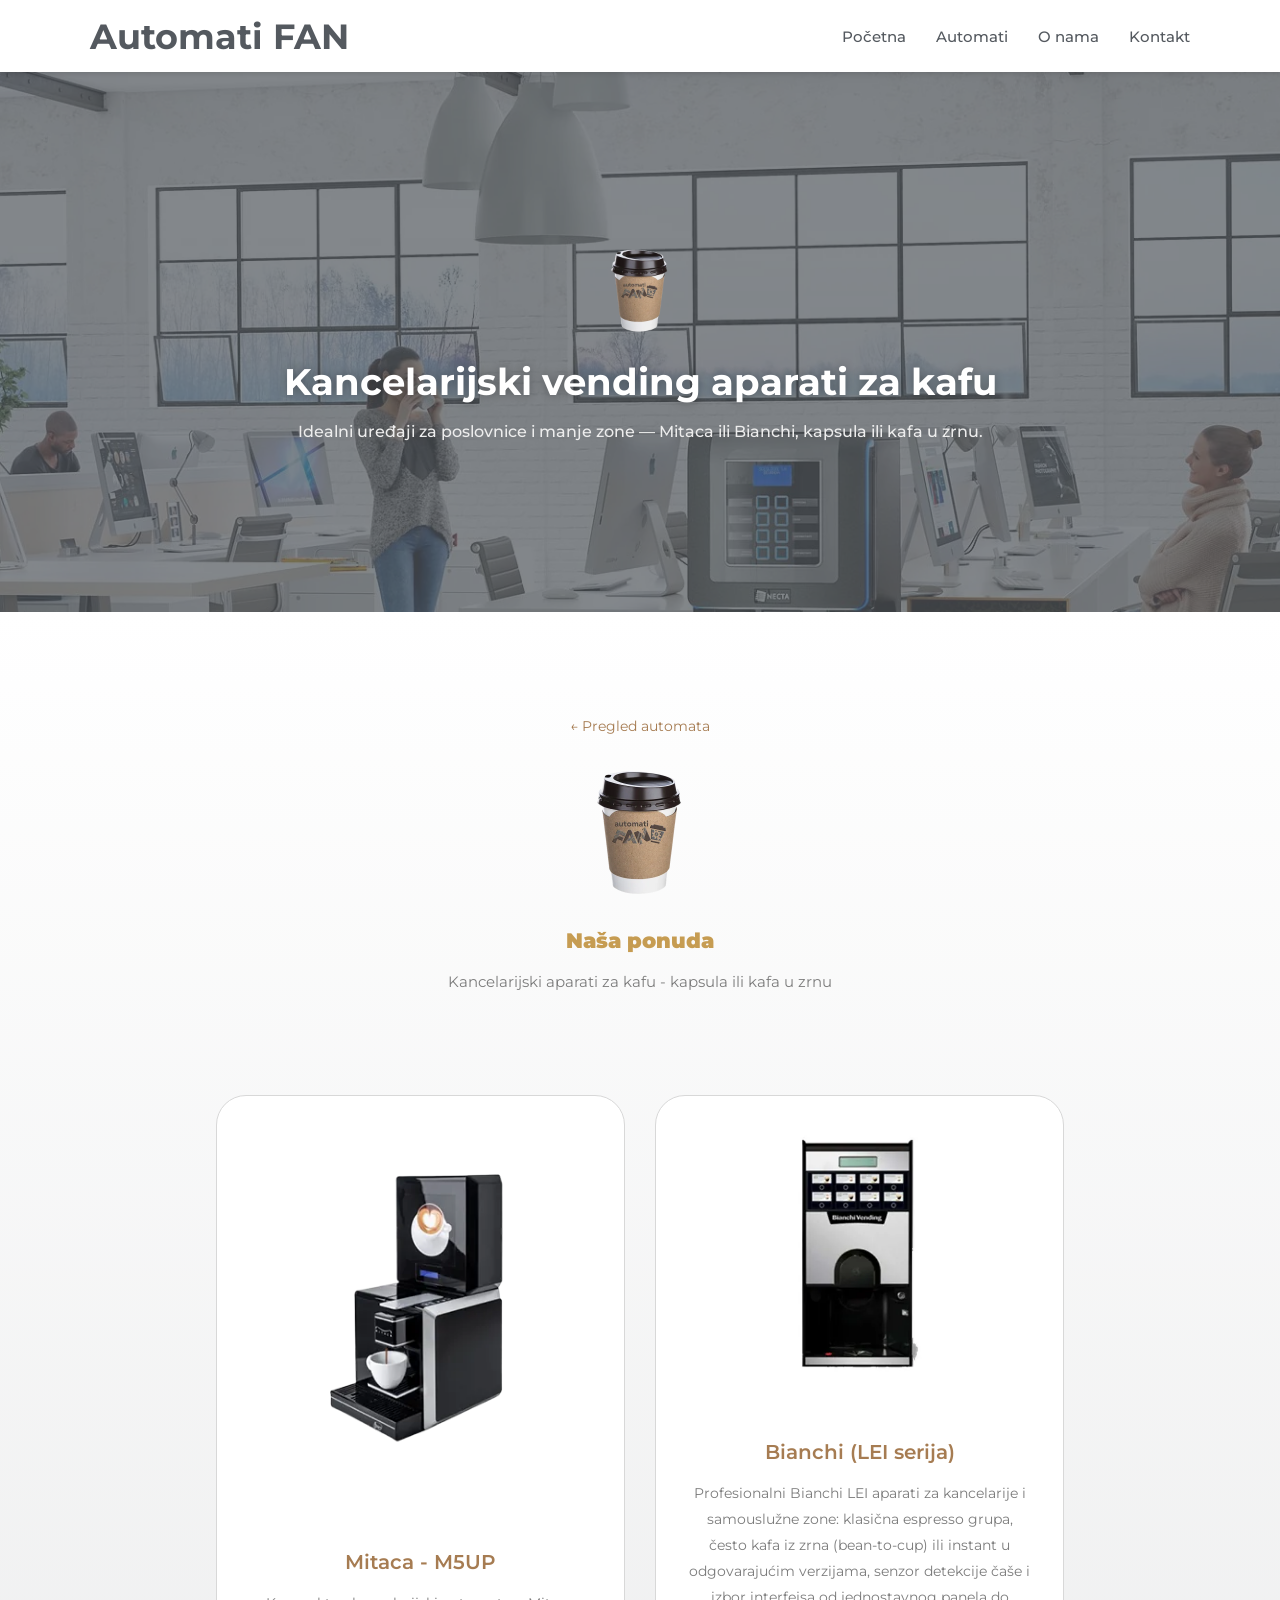
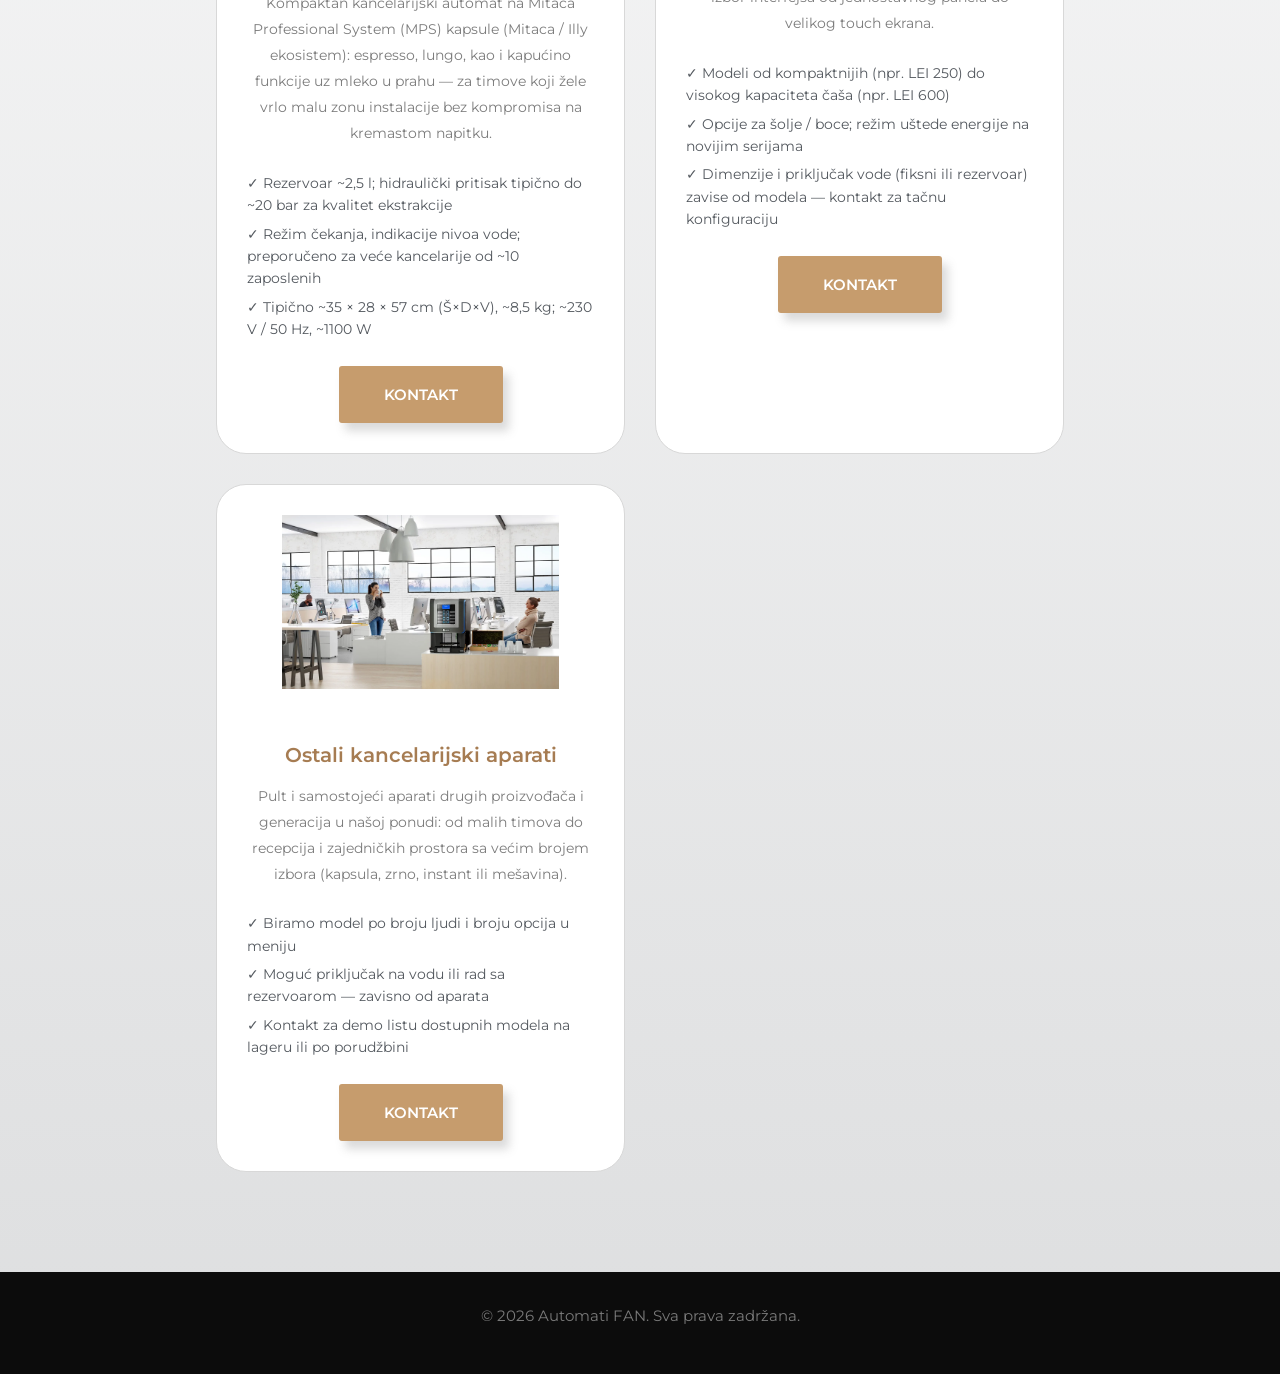
<file: kancelarije.html>
<!DOCTYPE html>
<html lang="sr">
<head>
    <meta charset="UTF-8">
    <meta name="viewport" content="width=device-width, initial-scale=1.0">
    
    <!-- Google tag (gtag.js) -->
    <script async src="https://www.googletagmanager.com/gtag/js?id=G-GFNER7R01Q"></script>
    <script>
      window.dataLayer = window.dataLayer || [];
      function gtag(){dataLayer.push(arguments);}
      gtag('js', new Date());
      gtag('config', 'G-GFNER7R01Q');
    </script>
    
    <!-- Primary Meta Tags -->
    <title>Vending automat za kafu — kancelarija Beograd | Mitaca M5UP, Bianchi LEI | Automati FAN</title>
    <meta name="title" content="Vending automat za kafu — kancelarija Beograd | Mitaca M5UP, Bianchi | Automati FAN">
    <meta name="description" content="Vending automat za firmu ili kancelariju u Beogradu: Mitaca M5UP na MPS kapsule sa mlekom u prahu, Bianchi LEI (zrno ili instant po modelu). Kompaktni uređaji, servis i iznajmljivanje. Automati FAN.">
    <meta name="keywords" content="kancelarijski automati za kafu, kancelarijski automati Beograd, aparati za kafu u kancelariji, kafa u zrnu, kapsula kafa, Mitaca M5UP, Bianchi, automati za kancelarije, vending kancelarija, Automati FAN">
    <meta name="robots" content="index, follow">
    <link rel="canonical" href="https://automatifan.rs/kancelarije.html">
    
    <!-- Open Graph / Facebook -->
    <meta property="og:type" content="website">
    <meta property="og:url" content="https://automatifan.rs/kancelarije.html">
    <meta property="og:title" content="Vending automat za kafu — kancelarija | Automati FAN Beograd">
    <meta property="og:description" content="Kompaktni vending i espresso aparati za kancelariju u Beogradu – Mitaca M5UP i Bianchi LEI (kapsule, zrno ili instant po modelu).">
    <meta property="og:image" content="https://automatifan.rs/images/kancelarijski-automat-za-kafu-mitaca.png">
    
    <!-- Twitter -->
    <meta property="twitter:card" content="summary_large_image">
    <meta property="twitter:url" content="https://automatifan.rs/kancelarije.html">
    <meta property="twitter:title" content="Kancelarijski automati za kafu | Automati FAN Beograd">
    <meta property="twitter:description" content="Kancelarijski automati za kafu u Beogradu – Mitaca M5UP, Bianchi LEI. Kapsule, zrno ili instant.">
    <meta property="twitter:image" content="https://automatifan.rs/images/kancelarijski-automat-za-kafu-mitaca.png">
    
    <!-- Google Fonts -->
    <link rel="preconnect" href="https://fonts.googleapis.com">
    <link rel="preconnect" href="https://fonts.gstatic.com" crossorigin>
    <link href="https://fonts.googleapis.com/css2?family=Montserrat:wght@400;500;600;700;900&display=swap" rel="stylesheet">
    
    <!-- Stylesheet -->
    <link rel="stylesheet" href="css/style.css">
    <!-- Favicon build: scripts/build-favicons.py (source: images/automatifan-favico-300x300.jpg) -->
    <link rel="icon" href="/favicon.ico" sizes="any">
    <link rel="icon" type="image/png" sizes="48x48" href="/favicon-48x48.png">
    <link rel="apple-touch-icon" sizes="180x180" href="/apple-touch-icon.png">
</head>
<body>
    <!-- Header -->
    <header class="site-header">
        <div class="header-container">
            <div class="site-logo">
                <a href="index.html">
                    <p class="site-title">Automati FAN</p>
                </a>
            </div>
            <nav class="main-navigation">
                <button type="button" class="mobile-menu-toggle" aria-label="Toggle menu">☰</button>
                <ul class="nav-menu">
                    <li><a href="index.html">Početna</a></li>
                    <li><a href="automati.html">Automati</a></li>
                    <li><a href="o-nama.html">O nama</a></li>
                    <li><a href="contact.html">Kontakt</a></li>
                </ul>
            </nav>
        </div>
    </header>

    <!-- Hero Section -->
    <section class="hero-section" style="background-image: image-set(url('images/webp/automati-fan-kancelarijski-aparati.webp') type('image/webp'), url('images/automati-fan-kancelarijski-aparati.jpg') type('image/jpeg'));">
        <div class="hero-overlay" style="background-color: rgba(84, 89, 95, 0.72);"></div>
        <div class="hero-content" style="text-align: center;">
            <picture><source srcset="images/webp/automati-fan-kafa.webp" type="image/webp"><img src="images/automati-fan-kafa.png" alt="Automati FAN" style="width: 12%; max-width: 100px; margin-bottom: 1rem;"></picture>
            <h1 style="font-size: 2.9vw; font-weight: 700; color: #ffffff; margin-bottom: 1rem;">Kancelarijski vending aparati za kafu</h1>
            <p style="color: #ededed; font-size: 16px; max-width: 800px; margin: 0 auto;">Idealni uređaji za poslovnice i manje zone — Mitaca ili Bianchi, kapsula ili kafa u zrnu.</p>
        </div>
    </section>

    <!-- Products Section -->
    <section class="content-section" style="background: linear-gradient(180deg, #ffffff 0%, rgba(84,89,95,0.19) 100%); padding: 100px 0;">
        <div class="container" style="max-width: 888px;">
            <div style="text-align: center; margin-bottom: 3rem;">
                <p style="margin-bottom: 1rem;"><a href="automati.html#kancelarije" style="color: #a67c52; text-decoration: none; font-size: 14px;">← Pregled automata</a></p>
                <picture><source srcset="images/webp/automati-fan-kafa.webp" type="image/webp"><img src="images/automati-fan-kafa.png" alt="Automati FAN" style="width: 20%; max-width: 150px; margin-bottom: 1rem;"></picture>
                <h2 style="color: #c69c52; font-size: 1.4em; margin-bottom: 1rem;">Naša ponuda</h2>
                <p style="font-family: 'Montserrat', sans-serif; color: #7c7c7c;">Kancelarijski aparati za kafu - kapsula ili kafa u zrnu</p>
            </div>

            <div style="display: grid; grid-template-columns: repeat(auto-fit, minmax(280px, 1fr)); gap: 2rem; margin-top: 100px;">
                
                <!-- Mitaca M5UP -->
                <div class="product-feature-card">
                    <div style="text-align: center; margin-bottom: 1.5rem;">
                        <picture><source srcset="images/webp/kancelarijski-automat-za-kafu-mitaca.webp" type="image/webp"><img src="images/kancelarijski-automat-za-kafu-mitaca.png" alt="Mitaca M5UP" style="max-width: 80%; height: auto;"></picture>
                    </div>
                    <h3 style="text-align: center; color: #a67c52; font-size: 20px; margin-bottom: 1rem;">Mitaca - M5UP</h3>
                    <p style="text-align: center; color: #7c7c7c; font-size: 14px; line-height: 26px; margin-bottom: 1.5rem;">Kompaktan kancelarijski automat na Mitaca Professional System (MPS) kapsule (Mitaca / Illy ekosistem): espresso, lungo, kao i kapućino funkcije uz mleko u prahu — za timove koji žele vrlo malu zonu instalacije bez kompromisa na kremastom napitku.</p>
                    <ul style="list-style: none; padding: 0; margin-bottom: 1.5rem; color: #7c7c7c; font-size: 14px;">
                        <li style="padding: 3px 0;">✓ Rezervoar ~2,5 l; hidraulički pritisak tipično do ~20 bar za kvalitet ekstrakcije</li>
                        <li style="padding: 3px 0;">✓ Režim čekanja, indikacije nivoa vode; preporučeno za veće kancelarije od ~10 zaposlenih</li>
                        <li style="padding: 3px 0;">✓ Tipično ~35 × 28 × 57 cm (Š×D×V), ~8,5 kg; ~230 V / 50 Hz, ~1100 W</li>
                    </ul>
                    <div style="text-align: center;">
                        <a href="contact.html" class="btn">Kontakt</a>
                    </div>
                </div>

                <!-- Product Card 2 -->
                <div class="product-feature-card">
                    <div style="text-align: center; margin-bottom: 1.5rem;">
                        <picture><source srcset="images/webp/bianchi-kancelarijski-aparat-1.webp" type="image/webp"><img src="images/bianchi-kancelarijski-aparat-1.jpg" alt="Bianchi LEI — kancelarijski automat za kafu" style="max-width: 80%; height: auto;"></picture>
                    </div>
                    <h3 style="text-align: center; color: #a67c52; font-size: 20px; margin-bottom: 1rem;">Bianchi (LEI serija)</h3>
                    <p style="text-align: center; color: #7c7c7c; font-size: 14px; line-height: 26px; margin-bottom: 1.5rem;">Profesionalni Bianchi LEI aparati za kancelarije i samouslužne zone: klasična espresso grupa, često kafa iz zrna (bean-to-cup) ili instant u odgovarajućim verzijama, senzor detekcije čaše i izbor interfejsa od jednostavnog panela do velikog touch ekrana.</p>
                    <ul style="list-style: none; padding: 0; margin-bottom: 1.5rem; color: #7c7c7c; font-size: 14px;">
                        <li style="padding: 3px 0;">✓ Modeli od kompaktnijih (npr. LEI 250) do visokog kapaciteta čaša (npr. LEI 600)</li>
                        <li style="padding: 3px 0;">✓ Opcije za šolje / boce; režim uštede energije na novijim serijama</li>
                        <li style="padding: 3px 0;">✓ Dimenzije i priključak vode (fiksni ili rezervoar) zavise od modela — kontakt za tačnu konfiguraciju</li>
                    </ul>
                    <div style="text-align: center;">
                        <a href="contact.html" class="btn">Kontakt</a>
                    </div>
                </div>

                <!-- Product Card 3 -->
                <div class="product-feature-card">
                    <div style="text-align: center; margin-bottom: 1.5rem;">
                        <picture><source srcset="images/webp/automati-fan-kancelarijski-aparati.webp" type="image/webp"><img src="images/automati-fan-kancelarijski-aparati.jpg" alt="Kancelarijski aparat" style="max-width: 80%; height: auto;"></picture>
                    </div>
                    <h3 style="text-align: center; color: #a67c52; font-size: 20px; margin-bottom: 1rem;">Ostali kancelarijski aparati</h3>
                    <p style="text-align: center; color: #7c7c7c; font-size: 14px; line-height: 26px; margin-bottom: 1.5rem;">Pult i samostojeći aparati drugih proizvođača i generacija u našoj ponudi: od malih timova do recepcija i zajedničkih prostora sa većim brojem izbora (kapsula, zrno, instant ili mešavina).</p>
                    <ul style="list-style: none; padding: 0; margin-bottom: 1.5rem; color: #7c7c7c; font-size: 14px;">
                        <li style="padding: 3px 0;">✓ Biramo model po broju ljudi i broju opcija u meniju</li>
                        <li style="padding: 3px 0;">✓ Moguć priključak na vodu ili rad sa rezervoarom — zavisno od aparata</li>
                        <li style="padding: 3px 0;">✓ Kontakt za demo listu dostupnih modela na lageru ili po porudžbini</li>
                    </ul>
                    <div style="text-align: center;">
                        <a href="contact.html" class="btn">Kontakt</a>
                    </div>
                </div>

            </div>
        </div>
    </section>

    <!-- Footer -->
    <footer class="site-footer">
        <div class="footer-content">
            <p>&copy; 2026 Automati FAN. Sva prava zadržana.</p>
        </div>
    </footer>

    <script type="application/ld+json">
    {
      "@context": "https://schema.org",
      "@type": "ItemList",
      "name": "Kancelarijski vending aparati — Automati FAN Beograd",
      "itemListElement": [
        {
          "@type": "ListItem",
          "position": 1,
          "item": {
            "@type": "Product",
            "name": "Mitaca M5UP",
            "description": "Kompaktni automat na Mitaca Professional System kapsule; kapućino i latte funkcije uz mleko u prahu.",
            "brand": {"@type": "Brand", "name": "Mitaca"},
            "image": "https://automatifan.rs/images/kancelarijski-automat-za-kafu-mitaca.png",
            "url": "https://automatifan.rs/kancelarije.html"
          }
        },
        {
          "@type": "ListItem",
          "position": 2,
          "item": {
            "@type": "Product",
            "name": "Bianchi LEI serija",
            "description": "Kancelarijski aparati Bianchi LEI sa espresso grupom ili instant modulima u zavisnosti od modela.",
            "brand": {"@type": "Brand", "name": "Bianchi"},
            "image": "https://automatifan.rs/images/bianchi-kancelarijski-aparat-1.jpg",
            "url": "https://automatifan.rs/kancelarije.html"
          }
        }
      ]
    }
    </script>

    <!-- JavaScript -->
    <script src="js/main.js"></script>
</body>
</html>
</file>
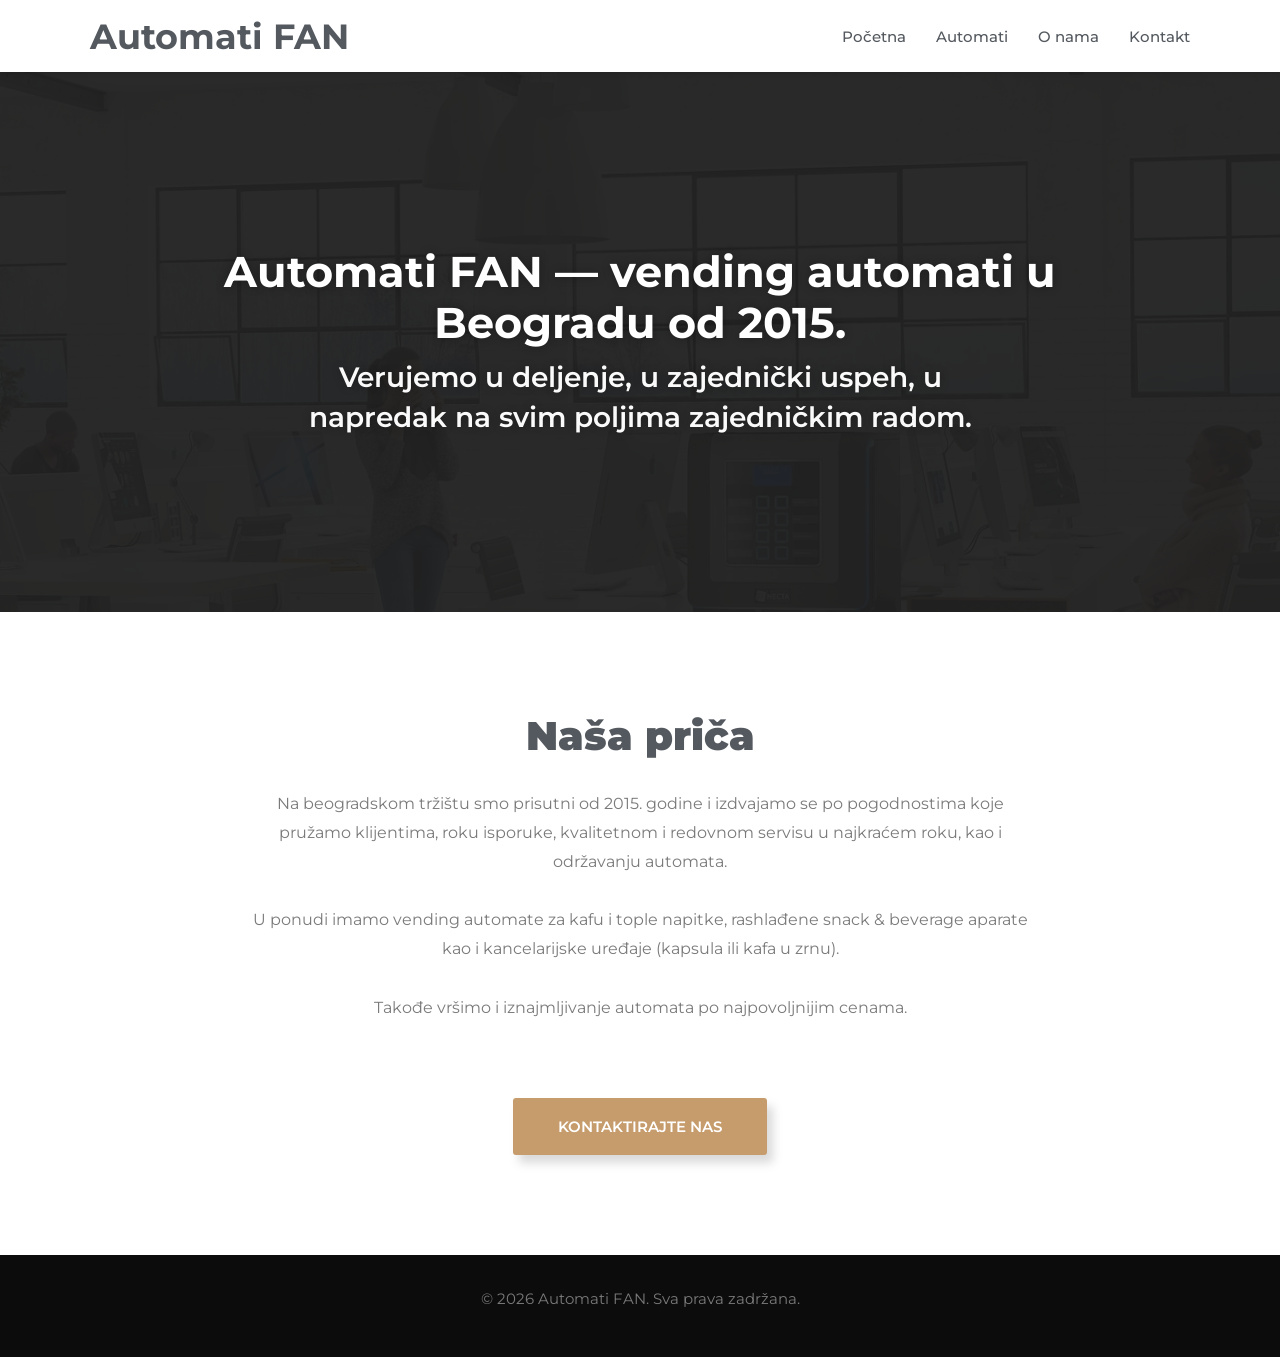
<file: o-nama.html>
<!DOCTYPE html>
<html lang="sr">
<head>
    <meta charset="UTF-8">
    <meta name="viewport" content="width=device-width, initial-scale=1.0">
    
    <!-- Google tag (gtag.js) -->
    <script async src="https://www.googletagmanager.com/gtag/js?id=G-GFNER7R01Q"></script>
    <script>
      window.dataLayer = window.dataLayer || [];
      function gtag(){dataLayer.push(arguments);}
      gtag('js', new Date());
      gtag('config', 'G-GFNER7R01Q');
    </script>
    
    <!-- Primary Meta Tags -->
    <title>O nama | Automati FAN – Vending automati Beograd od 2015</title>
    <meta name="title" content="O nama | Automati FAN Beograd">
    <meta name="description" content="Automati FAN od 2015 u Beogradu – aparati za kafu, samouslužni automati za kafu, piće i snack. Vending partner. Servis i iznajmljivanje.">
    <meta name="keywords" content="Automati FAN, aparati za kafu, samouslužni automati za kafu, vending automati Beograd, servis automata, iznajmljivanje automata, vending Beograd">
    <meta name="robots" content="index, follow">
    <link rel="canonical" href="https://automatifan.rs/o-nama.html">
    
    <!-- Open Graph / Facebook -->
    <meta property="og:type" content="website">
    <meta property="og:url" content="https://automatifan.rs/o-nama.html">
    <meta property="og:title" content="O nama | Automati FAN Beograd – Vending automati od 2015">
    <meta property="og:description" content="Automati FAN na beogradskom tržištu od 2015. Automati za kafu, vending i snack automati. Servis i iznajmljivanje.">
    <meta property="og:image" content="https://automatifan.rs/images/automati-fan-kancelarijski-aparati.jpg">
    
    <!-- Twitter -->
    <meta property="twitter:card" content="summary_large_image">
    <meta property="twitter:url" content="https://automatifan.rs/o-nama.html">
    <meta property="twitter:title" content="O nama | Automati FAN Beograd">
    <meta property="twitter:description" content="Automati FAN – vending automati u Beogradu od 2015. Servis i iznajmljivanje.">
    <meta property="twitter:image" content="https://automatifan.rs/images/automati-fan-kancelarijski-aparati.jpg">
    
    <!-- Google Fonts -->
    <link rel="preconnect" href="https://fonts.googleapis.com">
    <link rel="preconnect" href="https://fonts.gstatic.com" crossorigin>
    <link href="https://fonts.googleapis.com/css2?family=Montserrat:wght@400;500;600;700;900&display=swap" rel="stylesheet">
    
    <!-- Stylesheet -->
    <link rel="stylesheet" href="css/style.css">
    <!-- Favicon build: scripts/build-favicons.py (source: images/automatifan-favico-300x300.jpg) -->
    <link rel="icon" href="/favicon.ico" sizes="any">
    <link rel="icon" type="image/png" sizes="48x48" href="/favicon-48x48.png">
    <link rel="apple-touch-icon" sizes="180x180" href="/apple-touch-icon.png">
</head>
<body>
    <!-- Header -->
    <header class="site-header">
        <div class="header-container">
            <div class="site-logo">
                <a href="index.html">
                    <p class="site-title">Automati FAN</p>
                </a>
            </div>
            <nav class="main-navigation">
                <button type="button" class="mobile-menu-toggle" aria-label="Toggle menu">☰</button>
                <ul class="nav-menu">
                    <li><a href="index.html">Početna</a></li>
                    <li><a href="automati.html">Automati</a></li>
                    <li><a href="o-nama.html">O nama</a></li>
                    <li><a href="contact.html">Kontakt</a></li>
                </ul>
            </nav>
        </div>
    </header>

    <!-- Hero Section -->
    <section class="hero-section" style="background-image: image-set(url('images/webp/automati-fan-kancelarijski-aparati.webp') type('image/webp'), url('images/automati-fan-kancelarijski-aparati.jpg') type('image/jpeg'));">
        <div class="hero-overlay" style="background-color: rgba(34, 34, 34, 0.96);"></div>
        <div class="hero-content hero-content--centered">
            <h1 class="hero-title">Automati FAN — vending automati u Beogradu od 2015.</h1>
            <h2 class="hero-subtitle">Verujemo u deljenje, u zajednički uspeh, u napredak na svim poljima zajedničkim radom.</h2>
        </div>
    </section>

    <!-- About Content Section -->
    <section class="content-section" style="padding: 100px 0;">
        <div class="container" style="max-width: 1140px;">
            <div style="max-width: 800px; margin: 0 auto; text-align: center;">
                <h2 class="section-heading" style="margin-bottom: 2rem;">Naša priča</h2>
                <p style="color: #7a7a7a; font-size: 16px; line-height: 1.8em; margin-bottom: 2rem;">
                    Na beogradskom tržištu smo prisutni od 2015. godine i izdvajamo se po pogodnostima koje pružamo klijentima, roku isporuke, kvalitetnom i redovnom servisu u najkraćem roku, kao i održavanju automata.
                </p>
                <p style="color: #7a7a7a; font-size: 16px; line-height: 1.8em; margin-bottom: 2rem;">
                    U ponudi imamo vending automate za kafu i tople napitke, rashlađene snack & beverage aparate kao i kancelarijske uređaje (kapsula ili kafa u zrnu).
                </p>
                <p style="color: #7a7a7a; font-size: 16px; line-height: 1.8em; margin-bottom: 3rem;">
                    Takođe vršimo i iznajmljivanje automata po najpovoljnijim cenama.
                </p>
                <a href="contact.html" class="btn" style="margin-top: 2rem;">Kontaktirajte nas</a>
            </div>
        </div>
    </section>

    <!-- Footer -->
    <footer class="site-footer">
        <div class="footer-content">
            <p>&copy; 2026 Automati FAN. Sva prava zadržana.</p>
        </div>
    </footer>

    <!-- JavaScript -->
    <script src="js/main.js"></script>
</body>
</html>
</file>
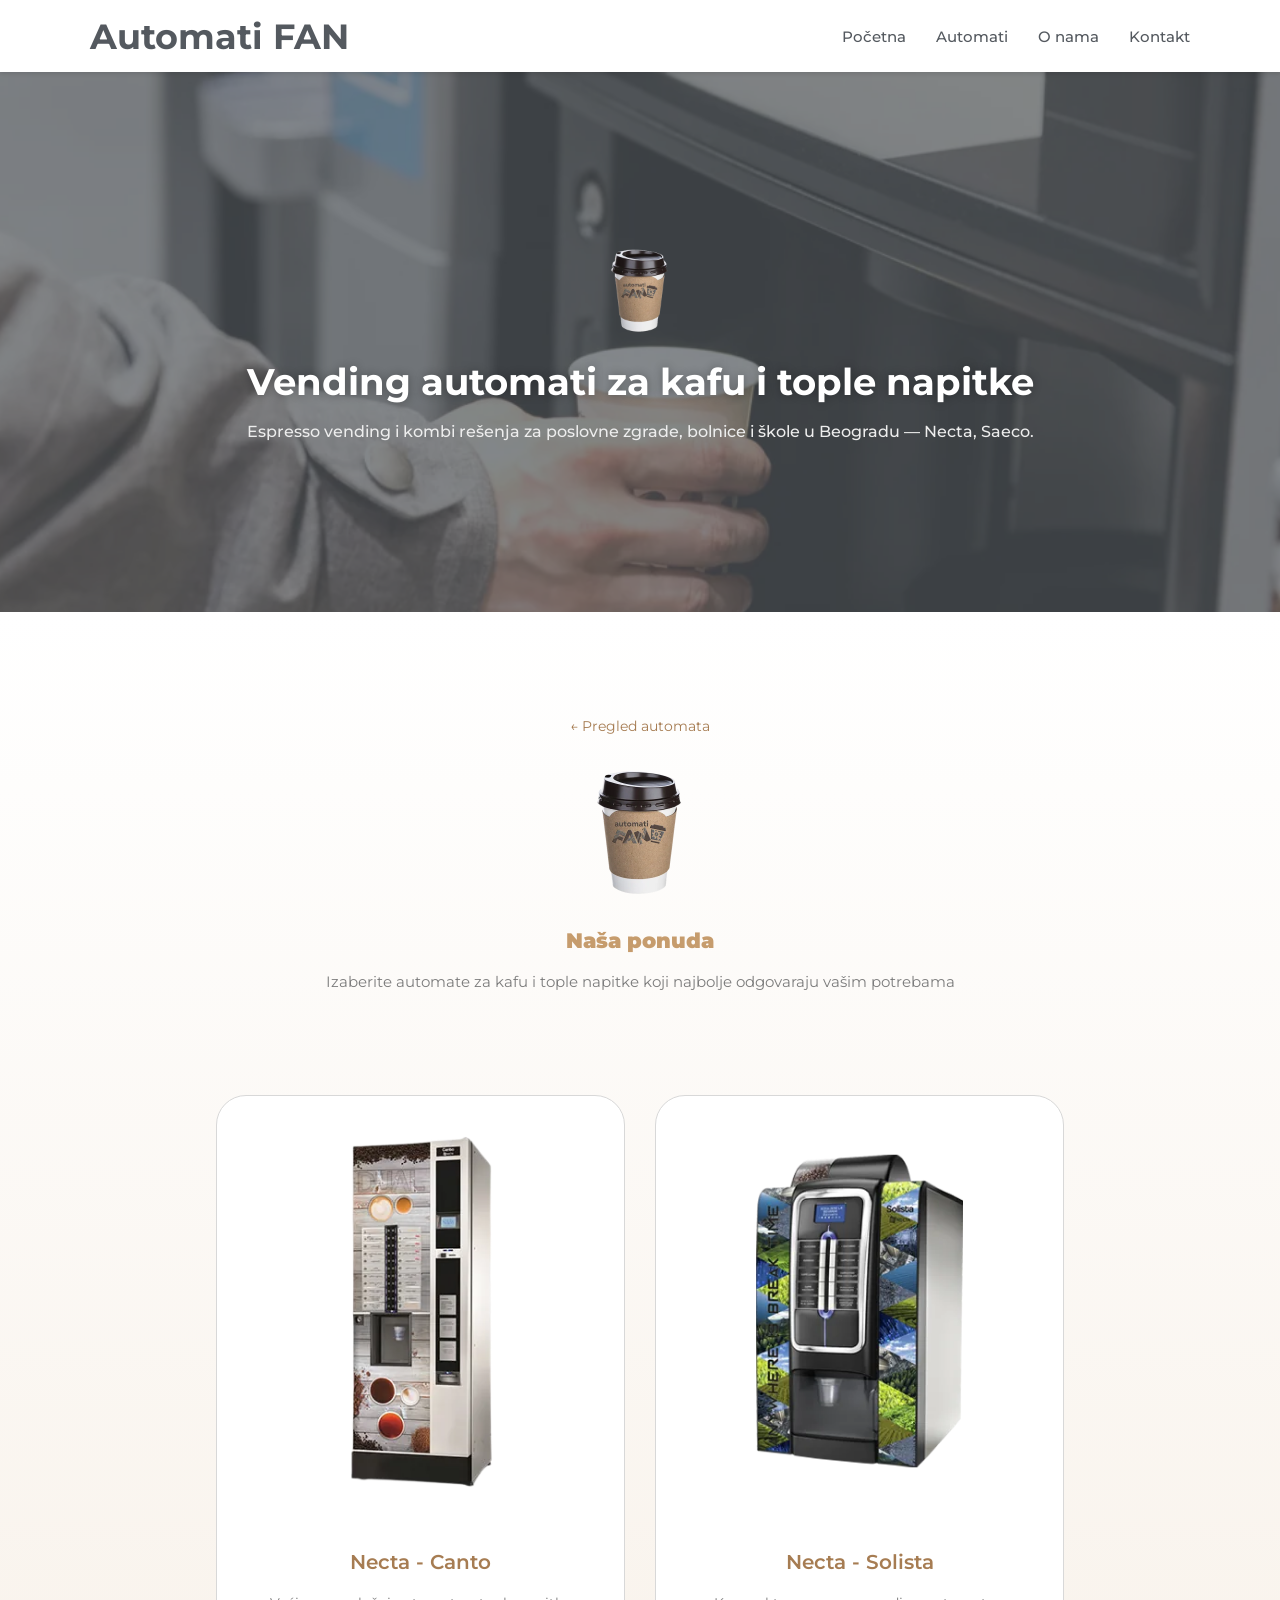
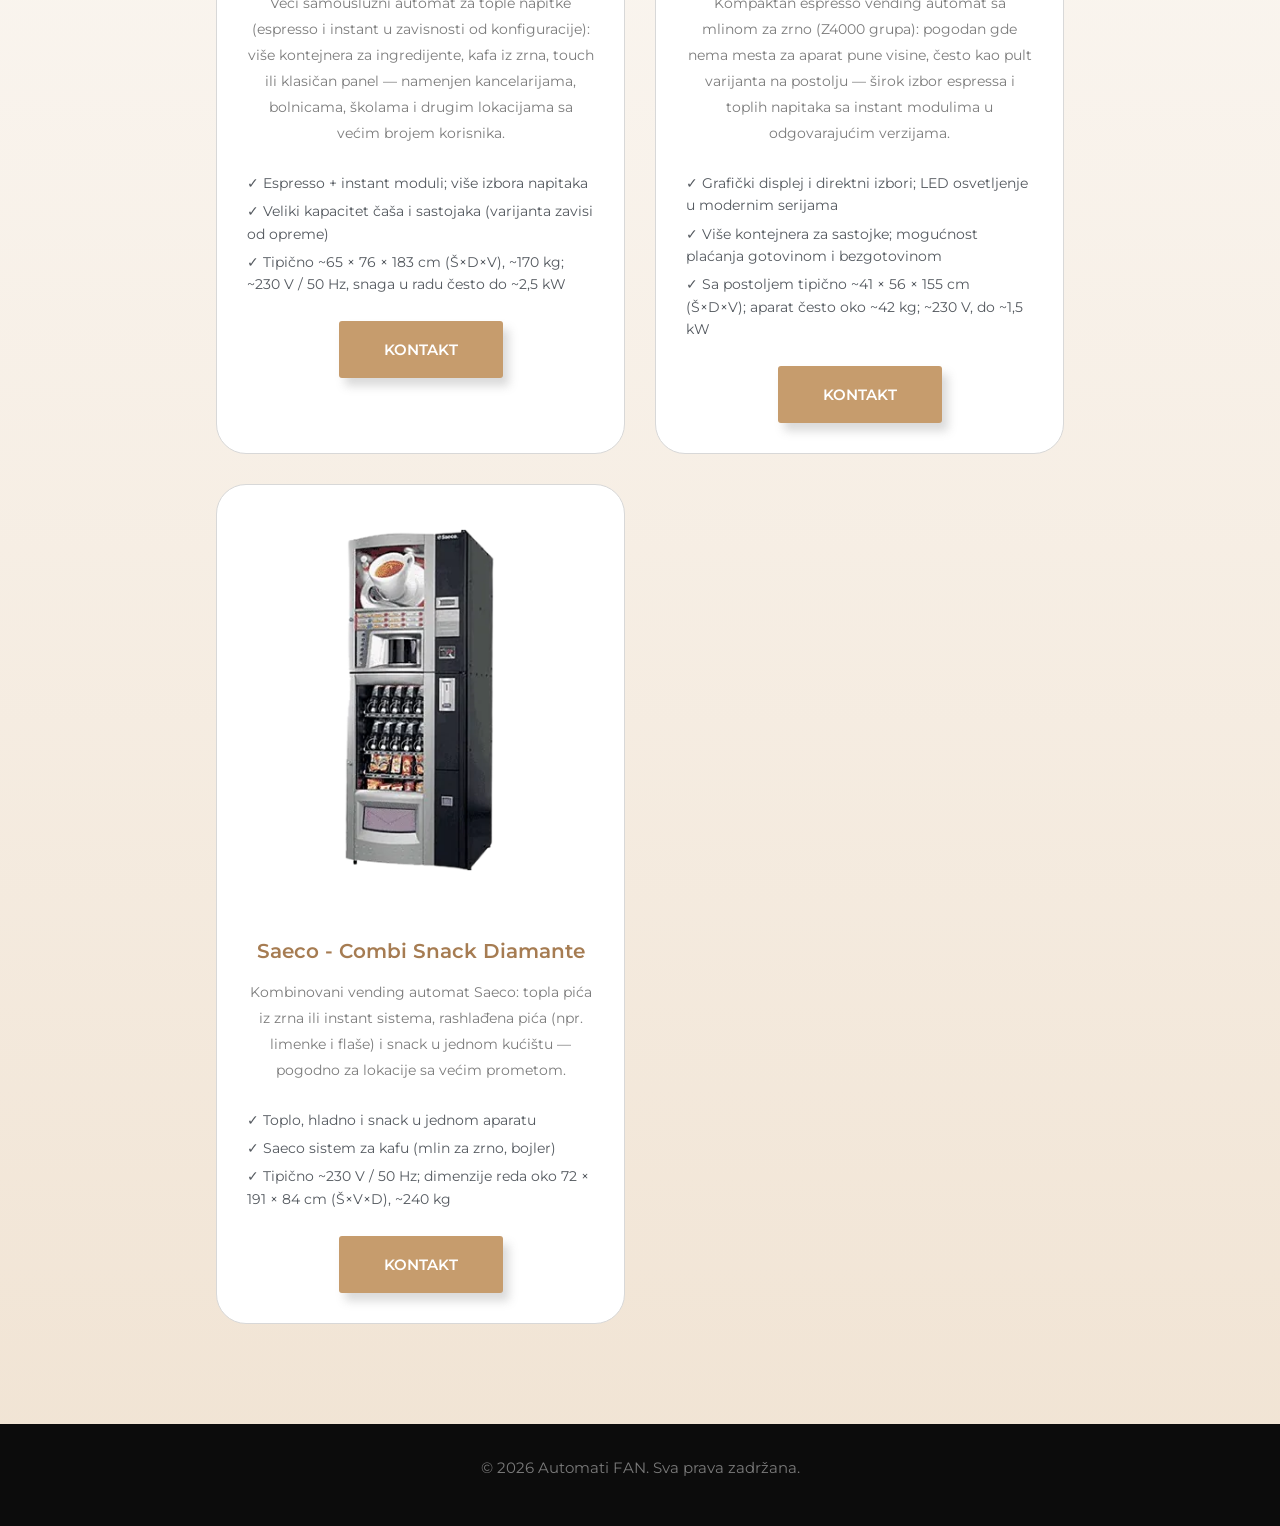
<file: tople-napitke.html>
<!DOCTYPE html>
<html lang="sr">
<head>
    <meta charset="UTF-8">
    <meta name="viewport" content="width=device-width, initial-scale=1.0">
    
    <!-- Google tag (gtag.js) -->
    <script async src="https://www.googletagmanager.com/gtag/js?id=G-GFNER7R01Q"></script>
    <script>
      window.dataLayer = window.dataLayer || [];
      function gtag(){dataLayer.push(arguments);}
      gtag('js', new Date());
      gtag('config', 'G-GFNER7R01Q');
    </script>
    
    <!-- Primary Meta Tags -->
    <title>Vending automat za kafu Beograd | Samouslužni aparati – Necta, Saeco | Automati FAN</title>
    <meta name="title" content="Vending automati za kafu Beograd | Necta Canto, Solista, Saeco Diamante | Automati FAN">
    <meta name="description" content="Vending i samouslužni automati za kafu i toplo u Beogradu: Necta Canto i Solista, Saeco Combi Snack Diamante. Kombi toplo+hladno. Servis i iznajmljivanje. Automati FAN.">
    <meta name="keywords" content="samouslužni automati za kafu, aparati za kafu, automati za kafu, vending automati, vending automat Beograd, automati za tople napitke, Necta Canto, Necta Solista, Saeco Combi Snack Diamante">
    <meta name="robots" content="index, follow">
    <link rel="canonical" href="https://automatifan.rs/tople-napitke.html">
    
    <!-- Open Graph / Facebook -->
    <meta property="og:type" content="website">
    <meta property="og:url" content="https://automatifan.rs/tople-napitke.html">
    <meta property="og:title" content="Vending automati za kafu | Automati FAN Beograd">
    <meta property="og:description" content="Vending automat za espreso i instant – Necta Canto, Solista, Saeco Combi Snack Diamante. Servis i iznajmljivanje.">
    <meta property="og:image" content="https://automatifan.rs/images/automat-za-kafu-canto.png">
    
    <!-- Twitter -->
    <meta property="twitter:card" content="summary_large_image">
    <meta property="twitter:url" content="https://automatifan.rs/tople-napitke.html">
    <meta property="twitter:title" content="Automati za kafu i tople napitke | Automati FAN Beograd">
    <meta property="twitter:description" content="Samouslužni automati za kafu i toplo – Necta Canto, Solista, Saeco Combi Snack Diamante. Beograd.">
    <meta property="twitter:image" content="https://automatifan.rs/images/automat-za-kafu-canto.png">
    
    <!-- Google Fonts -->
    <link rel="preconnect" href="https://fonts.googleapis.com">
    <link rel="preconnect" href="https://fonts.gstatic.com" crossorigin>
    <link href="https://fonts.googleapis.com/css2?family=Montserrat:wght@400;500;600;700;900&display=swap" rel="stylesheet">
    
    <!-- Stylesheet -->
    <link rel="stylesheet" href="css/style.css">
    <!-- Favicon build: scripts/build-favicons.py (source: images/automatifan-favico-300x300.jpg) -->
    <link rel="icon" href="/favicon.ico" sizes="any">
    <link rel="icon" type="image/png" sizes="48x48" href="/favicon-48x48.png">
    <link rel="apple-touch-icon" sizes="180x180" href="/apple-touch-icon.png">
</head>
<body>
    <!-- Header -->
    <header class="site-header">
        <div class="header-container">
            <div class="site-logo">
                <a href="index.html">
                    <p class="site-title">Automati FAN</p>
                </a>
            </div>
            <nav class="main-navigation">
                <button type="button" class="mobile-menu-toggle" aria-label="Toggle menu">☰</button>
                <ul class="nav-menu">
                    <li><a href="index.html">Početna</a></li>
                    <li><a href="automati.html">Automati</a></li>
                    <li><a href="o-nama.html">O nama</a></li>
                    <li><a href="contact.html">Kontakt</a></li>
                </ul>
            </nav>
        </div>
    </header>

    <!-- Hero Section -->
    <section class="hero-section" style="background-image: image-set(url('images/webp/samousluzni-automati-za-kafu-i-tople-napitke.webp') type('image/webp'), url('images/samousluzni-automati-za-kafu-i-tople-napitke.jpg') type('image/jpeg'));">
        <div class="hero-overlay" style="background-color: rgba(84, 89, 95, 0.72);"></div>
        <div class="hero-content" style="text-align: center;">
            <picture><source srcset="images/webp/automati-fan-kafa.webp" type="image/webp"><img src="images/automati-fan-kafa.png" alt="Automati FAN" style="width: 12%; max-width: 100px; margin-bottom: 1rem;"></picture>
            <h1 style="font-size: 2.9vw; font-weight: 700; color: #ffffff; margin-bottom: 1rem;">Vending automati za kafu i tople napitke</h1>
            <p style="color: #ededed; font-size: 16px; max-width: 800px; margin: 0 auto;">Espresso vending i kombi rešenja za poslovne zgrade, bolnice i škole u Beogradu — Necta, Saeco.</p>
        </div>
    </section>

    <!-- Products Section -->
    <section class="content-section" style="background: linear-gradient(180deg, #ffffff 0%, rgba(181,113,30,0.19) 100%); padding: 100px 0;">
        <div class="container" style="max-width: 888px;">
            <div style="text-align: center; margin-bottom: 3rem;">
                <p style="margin-bottom: 1rem;"><a href="automati.html#tople-napitke" style="color: #a67c52; text-decoration: none; font-size: 14px;">← Pregled automata</a></p>
                <picture><source srcset="images/webp/automati-fan-kafa.webp" type="image/webp"><img src="images/automati-fan-kafa.png" alt="Automati FAN" style="width: 20%; max-width: 150px; margin-bottom: 1rem;"></picture>
                <h2 style="color: #c69c6d; font-size: 1.4em; margin-bottom: 1rem;">Naša ponuda</h2>
                <p style="font-family: 'Montserrat', sans-serif; color: #7c7c7c;">Izaberite automate za kafu i tople napitke koji najbolje odgovaraju vašim potrebama</p>
            </div>

            <div style="display: grid; grid-template-columns: repeat(auto-fit, minmax(280px, 1fr)); gap: 2rem; margin-top: 100px;">
                
                <!-- Product Card 1 -->
                <div class="product-feature-card">
                    <div style="text-align: center; margin-bottom: 1.5rem;">
                        <picture><source srcset="images/webp/automat-za-kafu-canto.webp" type="image/webp"><img src="images/automat-za-kafu-canto.png" alt="Necta Canto" style="max-width: 80%; height: auto;"></picture>
                    </div>
                    <h3 style="text-align: center; color: #a67c52; font-size: 20px; margin-bottom: 1rem;">Necta - Canto</h3>
                    <p style="text-align: center; color: #7c7c7c; font-size: 14px; line-height: 26px; margin-bottom: 1.5rem;">Veći samouslužni automat za tople napitke (espresso i instant u zavisnosti od konfiguracije): više kontejnera za ingredijente, kafa iz zrna, touch ili klasičan panel — namenjen kancelarijama, bolnicama, školama i drugim lokacijama sa većim brojem korisnika.</p>
                    <ul style="list-style: none; padding: 0; margin-bottom: 1.5rem; color: #7c7c7c; font-size: 14px;">
                        <li style="padding: 3px 0;">✓ Espresso + instant moduli; više izbora napitaka</li>
                        <li style="padding: 3px 0;">✓ Veliki kapacitet čaša i sastojaka (varijanta zavisi od opreme)</li>
                        <li style="padding: 3px 0;">✓ Tipično ~65 × 76 × 183 cm (Š×D×V), ~170 kg; ~230 V / 50 Hz, snaga u radu često do ~2,5 kW</li>
                    </ul>
                    <div style="text-align: center;">
                        <a href="contact.html" class="btn">Kontakt</a>
                    </div>
                </div>

                <!-- Product Card 2 -->
                <div class="product-feature-card">
                    <div style="text-align: center; margin-bottom: 1.5rem;">
                        <picture><source srcset="images/webp/samousluzni-aparat-za-kafu-solista.webp" type="image/webp"><img src="images/samousluzni-aparat-za-kafu-solista.png" alt="Necta Solista" style="max-width: 80%; height: auto;"></picture>
                    </div>
                    <h3 style="text-align: center; color: #a67c52; font-size: 20px; margin-bottom: 1rem;">Necta - Solista</h3>
                    <p style="text-align: center; color: #7c7c7c; font-size: 14px; line-height: 26px; margin-bottom: 1.5rem;">Kompaktan espresso vending automat sa mlinom za zrno (Z4000 grupa): pogodan gde nema mesta za aparat pune visine, često kao pult varijanta na postolju — širok izbor espressa i toplih napitaka sa instant modulima u odgovarajućim verzijama.</p>
                    <ul style="list-style: none; padding: 0; margin-bottom: 1.5rem; color: #7c7c7c; font-size: 14px;">
                        <li style="padding: 3px 0;">✓ Grafički displej i direktni izbori; LED osvetljenje u modernim serijama</li>
                        <li style="padding: 3px 0;">✓ Više kontejnera za sastojke; mogućnost plaćanja gotovinom i bezgotovinom</li>
                        <li style="padding: 3px 0;">✓ Sa postoljem tipično ~41 × 56 × 155 cm (Š×D×V); aparat često oko ~42 kg; ~230 V, do ~1,5 kW</li>
                    </ul>
                    <div style="text-align: center;">
                        <a href="contact.html" class="btn">Kontakt</a>
                    </div>
                </div>

                <!-- Product Card 3 -->
                <div class="product-feature-card">
                    <div style="text-align: center; margin-bottom: 1.5rem;">
                        <picture><source srcset="images/webp/samousluzni-aparat-za-kafu-diamante.webp" type="image/webp"><img src="images/samousluzni-aparat-za-kafu-diamante.png" alt="Saeco Combi Snack Diamante" style="max-width: 80%; height: auto;"></picture>
                    </div>
                    <h3 style="text-align: center; color: #a67c52; font-size: 20px; margin-bottom: 1rem;">Saeco - Combi Snack Diamante</h3>
                    <p style="text-align: center; color: #7c7c7c; font-size: 14px; line-height: 26px; margin-bottom: 1.5rem;">Kombinovani vending automat Saeco: topla pića iz zrna ili instant sistema, rashlađena pića (npr. limenke i flaše) i snack u jednom kućištu — pogodno za lokacije sa većim prometom.</p>
                    <ul style="list-style: none; padding: 0; margin-bottom: 1.5rem; color: #7c7c7c; font-size: 14px;">
                        <li style="padding: 3px 0;">✓ Toplo, hladno i snack u jednom aparatu</li>
                        <li style="padding: 3px 0;">✓ Saeco sistem za kafu (mlin za zrno, bojler)</li>
                        <li style="padding: 3px 0;">✓ Tipično ~230 V / 50 Hz; dimenzije reda oko 72 × 191 × 84 cm (Š×V×D), ~240 kg</li>
                    </ul>
                    <div style="text-align: center;">
                        <a href="contact.html" class="btn">Kontakt</a>
                    </div>
                </div>

            </div>
        </div>
    </section>

    <!-- Footer -->
    <footer class="site-footer">
        <div class="footer-content">
            <p>&copy; 2026 Automati FAN. Sva prava zadržana.</p>
        </div>
    </footer>

    <script type="application/ld+json">
    {
      "@context": "https://schema.org",
      "@type": "ItemList",
      "name": "Vending automati za kafu i toplo – Automati FAN Beograd",
      "itemListElement": [
        {
          "@type": "ListItem",
          "position": 1,
          "item": {
            "@type": "Product",
            "name": "Necta Canto",
            "description": "Veći vending automat za espresso i instant; visok kapacitet za poslovne i javne lokacije.",
            "brand": {"@type": "Brand", "name": "Necta"},
            "image": "https://automatifan.rs/images/automat-za-kafu-canto.png",
            "url": "https://automatifan.rs/tople-napitke.html"
          }
        },
        {
          "@type": "ListItem",
          "position": 2,
          "item": {
            "@type": "Product",
            "name": "Necta Solista",
            "description": "Kompaktan espresso vending automat sa mlinom za zrno, pogodan gde je ograničen prostor.",
            "brand": {"@type": "Brand", "name": "Necta"},
            "image": "https://automatifan.rs/images/samousluzni-aparat-za-kafu-solista.png",
            "url": "https://automatifan.rs/tople-napitke.html"
          }
        },
        {
          "@type": "ListItem",
          "position": 3,
          "item": {
            "@type": "Product",
            "name": "Saeco Combi Snack Diamante",
            "description": "Kombinovani vending automat: topla kafa iz zrna, hladna pića i snack u jednom aparatu.",
            "brand": {"@type": "Brand", "name": "Saeco"},
            "image": "https://automatifan.rs/images/samousluzni-aparat-za-kafu-diamante.png",
            "url": "https://automatifan.rs/tople-napitke.html"
          }
        }
      ]
    }
    </script>

    <!-- JavaScript -->
    <script src="js/main.js"></script>
</body>
</html>
</file>
<file: css/style.css>
/* ============================================
   Automatifan.rs - Main Stylesheet
   Converted from WordPress/Astra Theme
   ============================================ */

/* CSS Variables - Design System */
:root {
  /* Colors */
  --color-primary: #c69c6d;
  --color-primary-hover: #939393;
  --color-dark-blue: #000d44;
  --color-dark-bg: #0c0c0c;
  --color-dark-bg-alt: #26100b;
  --color-text-primary: #54595f;
  --color-text-secondary: #7a7a7a;
  --color-text-light: #ededed;
  --color-white: #ffffff;
  --color-bg-light: #ffffff;
  --color-bg-gradient-start: #ffffff;
  --color-bg-gradient-end: #dddddd;
  
  /* Typography */
  --font-primary: 'Montserrat', sans-serif;
  --font-size-base: 15px;
  --font-size-site-title: 35px;
  --font-size-h1: 40px;
  --font-size-h2: 30px;
  --font-size-h3: 25px;
  --font-size-h4: 20px;
  --font-size-h5: 18px;
  --line-height-base: 1.8em;
  
  /* Spacing */
  --spacing-section: 100px;
  --spacing-section-small: 50px;
  --container-max-width: 1140px;
  --container-padding: 20px;
  
  /* Shadows */
  --shadow-button: 6px 8px 10px rgba(122, 122, 122, 0.28);
  
  /* Transitions */
  --transition-base: 0.3s ease;
}

/* Reset & Base Styles */
* {
  margin: 0;
  padding: 0;
  box-sizing: border-box;
}

html {
  font-size: 93.75%; /* 15px base */
  scroll-behavior: smooth;
}

body {
  font-family: var(--font-primary);
  font-size: var(--font-size-base);
  font-weight: 400;
  line-height: var(--line-height-base);
  color: var(--color-text-primary);
  background-color: var(--color-bg-light);
  -webkit-font-smoothing: antialiased;
  -moz-osx-font-smoothing: grayscale;
}

/* Typography */
h1, h2, h3, h4, h5, h6 {
  font-family: var(--font-primary);
  font-weight: 700;
  line-height: 1.2em;
  margin-bottom: 1rem;
  color: var(--color-text-primary);
}

h1 {
  font-size: var(--font-size-h1);
  font-weight: 900;
}

h2 {
  font-size: var(--font-size-h2);
  font-weight: 900;
}

h3 {
  font-size: var(--font-size-h3);
  font-weight: 600;
}

h4 {
  font-size: var(--font-size-h4);
}

h5 {
  font-size: var(--font-size-h5);
}

p {
  margin-bottom: 1rem;
  color: var(--color-text-secondary);
}

a {
  color: var(--color-primary);
  text-decoration: none;
  transition: color var(--transition-base);
}

a:hover,
a:focus {
  color: var(--color-text-primary);
}

/* Container */
.container {
  max-width: var(--container-max-width);
  margin: 0 auto;
  padding: 0 var(--container-padding);
}

/* Buttons */
.btn {
  display: inline-block;
  font-family: var(--font-primary);
  font-size: var(--font-size-base);
  font-weight: 600;
  text-transform: uppercase;
  color: var(--color-white);
  background-color: var(--color-primary);
  border: none;
  border-radius: 3px;
  padding: 15px 45px;
  box-shadow: var(--shadow-button);
  cursor: pointer;
  transition: background-color var(--transition-base);
  text-align: center;
}

.btn:hover,
.btn:focus {
  background-color: var(--color-primary-hover);
  color: var(--color-white);
}

.btn:disabled {
  opacity: 0.6;
  cursor: not-allowed;
}

/* Header */
.site-header {
  background-color: var(--color-white);
  box-shadow: 0 2px 4px rgba(0, 0, 0, 0.1);
  position: sticky;
  top: 0;
  z-index: 1001;
}

.header-container {
  display: flex;
  justify-content: space-between;
  align-items: center;
  padding: 1rem var(--container-padding);
  max-width: var(--container-max-width);
  margin: 0 auto;
}

.site-logo img {
  max-width: 130px;
  height: auto;
}

.site-title {
  font-size: var(--font-size-site-title);
  font-weight: 700;
  color: var(--color-text-primary);
  margin: 0;
}

/* Navigation */
.main-navigation {
  display: flex;
  align-items: center;
  position: relative;
}

.nav-menu {
  display: flex;
  list-style: none;
  gap: 2rem;
  margin: 0;
  padding: 0;
}

.nav-menu li {
  display: inline-block;
}

.nav-menu a {
  color: var(--color-text-primary);
  font-weight: 500;
  padding: 0.5rem 0;
  display: inline-block;
  cursor: pointer;
}

.nav-menu a:hover {
  color: var(--color-primary);
}

.nav-menu .has-submenu {
  position: relative;
}

.nav-menu .submenu {
  display: none;
  position: absolute;
  top: 100%;
  left: 0;
  background-color: var(--color-white);
  box-shadow: 0 4px 6px rgba(0, 0, 0, 0.1);
  list-style: none;
  padding: 0.5rem 0;
  margin: 0;
  min-width: 200px;
  z-index: 1000;
}

.nav-menu .has-submenu:hover .submenu {
  display: block;
}

.nav-menu .submenu li {
  margin: 0;
}

.nav-menu .submenu a {
  display: block;
  padding: 0.75rem 1.5rem;
  color: var(--color-text-primary);
}

.nav-menu .submenu a:hover {
  background-color: #f5f5f5;
  color: var(--color-primary);
}

.mobile-menu-toggle {
  display: none;
  background: none;
  border: none;
  font-size: 1.5rem;
  cursor: pointer;
  color: var(--color-text-primary);
  padding: 0.5rem;
  z-index: 1001;
}

/* Hero Section */
.hero-section {
  position: relative;
  min-height: 60vh;
  max-height: 600px;
  display: flex;
  align-items: center;
  justify-content: center;
  background-size: cover;
  background-position: center;
  background-attachment: fixed;
  overflow: hidden;
}

.hero-overlay {
  position: absolute;
  top: 0;
  left: 0;
  right: 0;
  bottom: 0;
}

.hero-content {
  position: relative;
  z-index: 2;
  text-align: left;
  color: var(--color-white);
  padding: 0 var(--container-padding);
  max-width: var(--container-max-width);
  margin: 0 auto;
  width: 100%;
}

/* Landing hero: stacked title → subtitle → description, centered */
.hero-content--centered {
  display: flex;
  flex-direction: column;
  align-items: center;
  text-align: center;
  gap: 0.5rem;
}

.hero-content--centered .hero-title {
  color: var(--color-white);
  font-size: clamp(1.65rem, 4vw, 2.85rem);
  font-weight: 700;
  line-height: 1.2;
  text-shadow: 0px 0px 10px rgba(0, 0, 0, 0.3);
  margin: 0;
  max-width: 56rem;
}

.hero-content--centered .hero-subtitle {
  color: rgba(255, 255, 255, 0.98);
  font-size: clamp(1.05rem, 2.35vw, 1.85rem);
  font-weight: 600;
  line-height: 1.45;
  text-shadow: 0px 0px 8px rgba(0, 0, 0, 0.25);
  margin: 0;
  max-width: 48rem;
}

.hero-content--centered .hero-description {
  color: rgba(255, 255, 255, 0.92);
  font-size: 1.05rem;
  font-weight: 500;
  line-height: 1.55;
  margin: 0;
  max-width: 42rem;
  margin-left: auto;
  margin-right: auto;
}

.hero-content h1 {
  color: var(--color-white);
  font-size: 3.7vw;
  font-weight: 700;
  line-height: 1.1em;
  text-shadow: 0px 0px 10px rgba(0, 0, 0, 0.3);
  margin-bottom: 0.5rem;
}

.hero-content h2 {
  color: var(--color-white);
  font-size: 2.9vw;
  font-weight: 700;
  line-height: 1.1em;
  margin-bottom: 1rem;
}

.hero-content p {
  color: var(--color-text-light);
  font-size: var(--font-size-base);
  font-weight: 500;
  margin-bottom: 2rem;
  max-width: 600px;
}

.hero-shape {
  position: absolute;
  bottom: 0;
  left: 0;
  width: 100%;
  height: 129px;
  fill: var(--color-bg-light);
  display: block;
  z-index: 1;
  pointer-events: none;
  line-height: 0;
}

.hero-shape path {
  width: 100%;
  height: 100%;
}

/* Content Sections */
.content-section {
  padding: var(--spacing-section) 0;
}

.section-title {
  font-size: var(--font-size-h1);
  font-weight: 900;
  color: var(--color-text-primary);
  margin-bottom: 1rem;
  text-transform: uppercase;
  font-size: 12px;
  color: var(--color-text-secondary);
  margin-bottom: 1.5rem;
}

.section-heading {
  font-size: var(--font-size-h1);
  font-weight: 900;
  color: var(--color-text-primary);
  margin-bottom: 1.5rem;
}

.divider {
  width: 33%;
  margin: 1.5rem 0;
  border: none;
  border-top: 2px solid rgba(0, 0, 0, 0.34);
  position: relative;
}

.divider::before,
.divider::after {
  content: '//';
  position: absolute;
  top: -10px;
  color: rgba(0, 0, 0, 0.34);
  font-size: 20px;
}

.divider::before {
  left: 0;
}

.divider::after {
  right: 0;
}

.divider.center {
  margin: 1.5rem auto;
}

/* Product Grid */
.product-grid {
  display: grid;
  grid-template-columns: repeat(auto-fit, minmax(300px, 1fr));
  gap: 2rem;
  margin-top: 2rem;
}

/* ============================================
   Product cards – unified style (product-feature-card)
   Used on: index, automati, tople-napitke, hladne-napitke, kancelarije
   No overlay – links/buttons always work. Good contrast for readability.
   ============================================ */
.product-feature-card {
  background-color: #ffffff;
  border: 1px solid #d8d8d8;
  border-radius: 30px;
  padding: 30px;
  height: 100%;
  display: flex;
  flex-direction: column;
  transition: box-shadow 0.35s ease, border-color 0.35s ease, transform 0.25s ease;
  position: relative;
}

.product-feature-card:hover {
  box-shadow: 0 12px 40px rgba(16, 45, 94, 0.15);
  border-color: var(--color-primary);
}

/* Ensure links and buttons receive clicks (no overlay) */
.product-feature-card a,
.product-feature-card .btn {
  position: relative;
  z-index: 2;
}

/* Contrast: dark text on white card */
.product-feature-card h3 {
  color: var(--color-dark-blue);
  font-size: 1.25rem;
  font-weight: 600;
  text-align: center;
  margin-bottom: 1rem;
  line-height: 1.3;
}

.product-feature-card p {
  color: var(--color-text-primary);
  font-size: var(--font-size-base);
  line-height: 1.6;
  margin-bottom: 1rem;
}

.product-feature-card ul {
  list-style: none;
  padding: 0;
  margin: 0 0 1rem 0;
  color: var(--color-text-primary);
  font-size: 14px;
  line-height: 1.6;
}

.product-feature-card li {
  padding: 0.25rem 0;
  color: var(--color-text-primary);
}

.product-feature-card img {
  width: 80%;
  max-width: 100%;
  height: auto;
  margin-bottom: 1.5rem;
}

/* Contact Cards */
.contact-cards {
  display: grid;
  grid-template-columns: repeat(auto-fit, minmax(220px, 1fr));
  gap: 0;
  background: linear-gradient(180deg, var(--color-bg-gradient-start) 0%, var(--color-bg-gradient-end) 100%);
  padding: 60px 0;
}

.contact-card {
  padding: 70px 40px;
  text-align: center;
  border-right: 1px solid rgba(84, 89, 95, 0.25);
}

.contact-card:last-child {
  border-right: none;
}

.contact-icon {
  font-size: 32px;
  color: var(--color-primary);
  margin-bottom: 1rem;
}

.contact-icon-social {
  display: flex;
  align-items: center;
  justify-content: center;
  gap: 1.25rem;
  margin-bottom: 1rem;
}

.contact-icon-social a {
  display: inline-block;
  transition: transform 0.2s, opacity 0.2s;
}

.contact-icon-social a:hover {
  transform: scale(1.1);
  opacity: 0.85;
}

.contact-icon-social img {
  display: block;
  width: 40px;
  height: 40px;
}

.contact-icon-social a:hover img {
  opacity: 0.75;
}

/* Contact card labels - high visibility (dark color on light background) */
.contact-cards .contact-card h3,
.contact-cards .contact-card .contact-card-label,
.contact-card-label,
.contact-card h3 {
  color: #000d44 !important;
  font-size: 1.25rem;
  font-weight: 700;
  text-transform: uppercase;
  letter-spacing: 1.5px;
  margin-bottom: 0.75rem;
}

.contact-card p {
  color: #2c2c2c;
  font-size: 1.1em;
  font-weight: 500;
  line-height: 1.6em;
}

.contact-card p a {
  color: var(--color-dark-blue);
  font-weight: 600;
  text-decoration: none;
  border-bottom: 1px solid transparent;
  transition: color 0.2s, border-color 0.2s;
}

.contact-card p a:hover {
  color: var(--color-primary);
  border-bottom-color: var(--color-primary);
}

.contact-social-links a {
  display: inline-block;
  margin: 0.25em 0;
}

/* Footer */
.site-footer {
  background-color: var(--color-dark-bg);
  color: var(--color-text-light);
  padding: 2rem 0;
  text-align: center;
}

.footer-content {
  max-width: var(--container-max-width);
  margin: 0 auto;
  padding: 0 var(--container-padding);
}

/* Utility Classes */
.text-center {
  text-align: center;
}

.text-left {
  text-align: left;
}

.mt-1 { margin-top: 1rem; }
.mt-2 { margin-top: 2rem; }
.mb-1 { margin-bottom: 1rem; }
.mb-2 { margin-bottom: 2rem; }

/* Responsive Design */
@media (max-width: 1024px) {
  .hero-content h1 {
    font-size: 41px;
  }
  
  .hero-content h2 {
    font-size: 41px;
  }

  .hero-content--centered .hero-title {
    font-size: clamp(1.55rem, 3.8vw, 2.35rem);
  }

  .hero-content--centered .hero-subtitle {
    font-size: clamp(1.05rem, 2.2vw, 1.6rem);
    font-weight: 600;
  }
  
  .section-heading {
    font-size: 35px;
  }
  
  .contact-cards {
    grid-template-columns: 1fr;
  }
  
  .contact-card {
    border-right: none;
    border-bottom: 1px solid rgba(84, 89, 95, 0.25);
    padding: 40px;
  }
  
  .contact-card:last-child {
    border-bottom: none;
  }
}

@media (max-width: 767px) {
  .mobile-menu-toggle {
    display: block;
  }
  
  .nav-menu {
    display: none;
    position: fixed;
    top: 0;
    left: 0;
    right: 0;
    width: 100%;
    min-height: 100vh;
    padding-top: 3.5rem;
    padding-bottom: 2rem;
    padding-left: var(--container-padding);
    padding-right: var(--container-padding);
    background-color: var(--color-white);
    flex-direction: column;
    box-shadow: 0 4px 20px rgba(0, 0, 0, 0.15);
    z-index: 999;
    gap: 0;
    overflow-y: auto;
    -webkit-overflow-scrolling: touch;
  }
  
  .nav-menu.active {
    display: flex;
  }
  
  .nav-menu li {
    display: block;
    border-bottom: 1px solid #eee;
  }
  
  .nav-menu li:last-child {
    border-bottom: none;
  }
  
  .nav-menu a {
    display: block;
    padding: 0.9rem 1rem;
    font-size: 1.05rem;
  }
  
  .nav-menu .submenu {
    position: static;
    display: none;
    box-shadow: none;
    padding-left: 1rem;
  }
  
  .nav-menu .has-submenu:hover .submenu,
  .nav-menu.active .has-submenu .submenu {
    display: block;
  }
  
  .hero-section {
    min-height: 50vh;
    max-height: 500px;
    background-attachment: scroll;
  }
  
  .hero-content {
    text-align: left;
    padding: 2rem var(--container-padding);
  }

  .hero-content--centered {
    text-align: center;
    align-items: center;
  }
  
  .hero-content h1,
  .hero-content h2 {
    font-size: 2.2em;
  }

  .hero-content--centered .hero-title {
    font-size: clamp(1.35rem, 5.5vw, 2rem);
  }

  .hero-content--centered .hero-subtitle {
    font-size: clamp(0.98rem, 4vw, 1.45rem);
  }
  
  .hero-content p {
    font-size: var(--font-size-base);
  }
  
  .btn {
    width: 100%;
    max-width: 100%;
  }
  
  .content-section {
    padding: 50px 0;
  }
  
  .section-heading {
    font-size: 2em;
  }
  
  .product-grid {
    grid-template-columns: 1fr;
    gap: 1rem;
  }
  
  .product-feature-card {
    padding: 1.5rem;
  }
  
  .contact-card {
    padding: 30px 20px;
  }
  
  .container {
    padding: 0 20px;
  }
}
</file>
